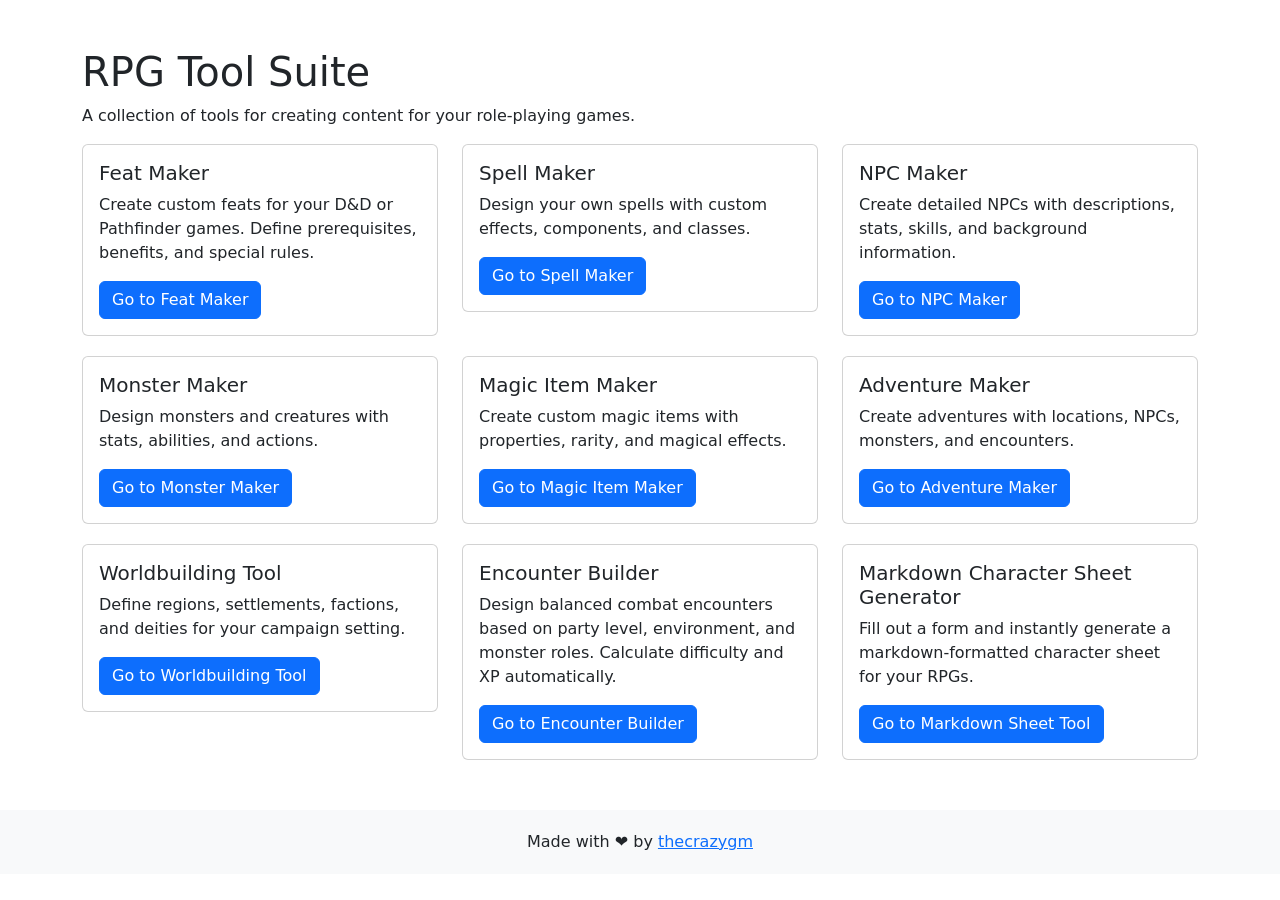
<file: index.html>
<!doctype html>
<html lang="en">
  <head>
    <meta charset="UTF-8" />
    <meta name="viewport" content="width=device-width, initial-scale=1.0" />
    <title>RPG Tool Suite</title>
    <link rel="icon" href="/favicon.svg" type="image/svg+xml" />
    <link
      href="https://cdn.jsdelivr.net/npm/bootstrap@5.3.3/dist/css/bootstrap.min.css"
      rel="stylesheet"
      integrity="sha384-QWTKZyjpPEjISv5WaRU9OFeRpok6YctnYmDr5pNlyT2bRjXh0JMhjY6hW+ALEwIH"
      crossorigin="anonymous"
    />
    <link href="css/styles.css" rel="stylesheet" />
  </head>

  <body>
    <div class="container mt-5">
      <h1>RPG Tool Suite</h1>
      <p>
        A collection of tools for creating content for your role-playing games.
      </p>

      <div class="row">
        <div class="col-md-4">
          <div class="card">
            <div class="card-body">
              <h5 class="card-title">Feat Maker</h5>
              <p class="card-text">
                Create custom feats for your D&D or Pathfinder games. Define
                prerequisites, benefits, and special rules.
              </p>
              <a href="feats.html" class="btn btn-primary">Go to Feat Maker</a>
            </div>
          </div>
        </div>

        <div class="col-md-4">
          <div class="card">
            <div class="card-body">
              <h5 class="card-title">Spell Maker</h5>
              <p class="card-text">
                Design your own spells with custom effects, components, and
                classes.
              </p>
              <a href="spells.html" class="btn btn-primary"
                >Go to Spell Maker</a
              >
            </div>
          </div>
        </div>

        <div class="col-md-4">
          <div class="card">
            <div class="card-body">
              <h5 class="card-title">NPC Maker</h5>
              <p class="card-text">
                Create detailed NPCs with descriptions, stats, skills, and
                background information.
              </p>
              <a href="npc.html" class="btn btn-primary">Go to NPC Maker</a>
            </div>
          </div>
        </div>

        <div class="col-md-4">
          <div class="card">
            <div class="card-body">
              <h5 class="card-title">Monster Maker</h5>
              <p class="card-text">
                Design monsters and creatures with stats, abilities, and
                actions.
              </p>
              <a href="monster.html" class="btn btn-primary"
                >Go to Monster Maker</a
              >
            </div>
          </div>
        </div>

        <div class="col-md-4">
          <div class="card">
            <div class="card-body">
              <h5 class="card-title">Magic Item Maker</h5>
              <p class="card-text">
                Create custom magic items with properties, rarity, and magical
                effects.
              </p>
              <a href="items.html" class="btn btn-primary"
                >Go to Magic Item Maker</a
              >
            </div>
          </div>
        </div>

        <div class="col-md-4">
          <div class="card">
            <div class="card-body">
              <h5 class="card-title">Adventure Maker</h5>
              <p class="card-text">
                Create adventures with locations, NPCs, monsters, and
                encounters.
              </p>
              <a href="adventure.html" class="btn btn-primary"
                >Go to Adventure Maker</a
              >
            </div>
          </div>
        </div>

        <div class="col-md-4">
          <div class="card">
            <div class="card-body">
              <h5 class="card-title">Worldbuilding Tool</h5>
              <p class="card-text">
                Define regions, settlements, factions, and deities for your
                campaign setting.
              </p>
              <a href="worldbuilding.html" class="btn btn-primary"
                >Go to Worldbuilding Tool</a
              >
            </div>
          </div>
        </div>

        <div class="col-md-4">
          <div class="card">
            <div class="card-body">
              <h5 class="card-title">Encounter Builder</h5>
              <p class="card-text">
                Design balanced combat encounters based on party level,
                environment, and monster roles. Calculate difficulty and XP
                automatically.
              </p>
              <a href="encounter.html" class="btn btn-primary"
                >Go to Encounter Builder</a
              >
            </div>
          </div>
        </div>

        <div class="col-md-4">
          <div class="card">
            <div class="card-body">
              <h5 class="card-title">Markdown Character Sheet Generator</h5>
              <p class="card-text">
                Fill out a form and instantly generate a markdown-formatted character sheet for your RPGs.
              </p>
              <a href="mdtemplate.html" class="btn btn-primary"
                >Go to Markdown Sheet Tool</a
              >
            </div>
          </div>
        </div>
      </div>
    </div>

    <footer>
      <div class="container">
        Made with ❤️ by
        <a href="https://peakd.com/@thecrazygm" target="_blank">thecrazygm</a>
      </div>
    </footer>

    <script
      src="https://cdn.jsdelivr.net/npm/bootstrap@5.3.3/dist/js/bootstrap.bundle.min.js"
      integrity="sha384-YvpcrYf0tY3lHB60NNkmXc5s9fDVZLESaAA55NDzOxhy9GkcIdslK1eN7N6jIeHz"
      crossorigin="anonymous"
    ></script>
  </body>
</html>
</file>
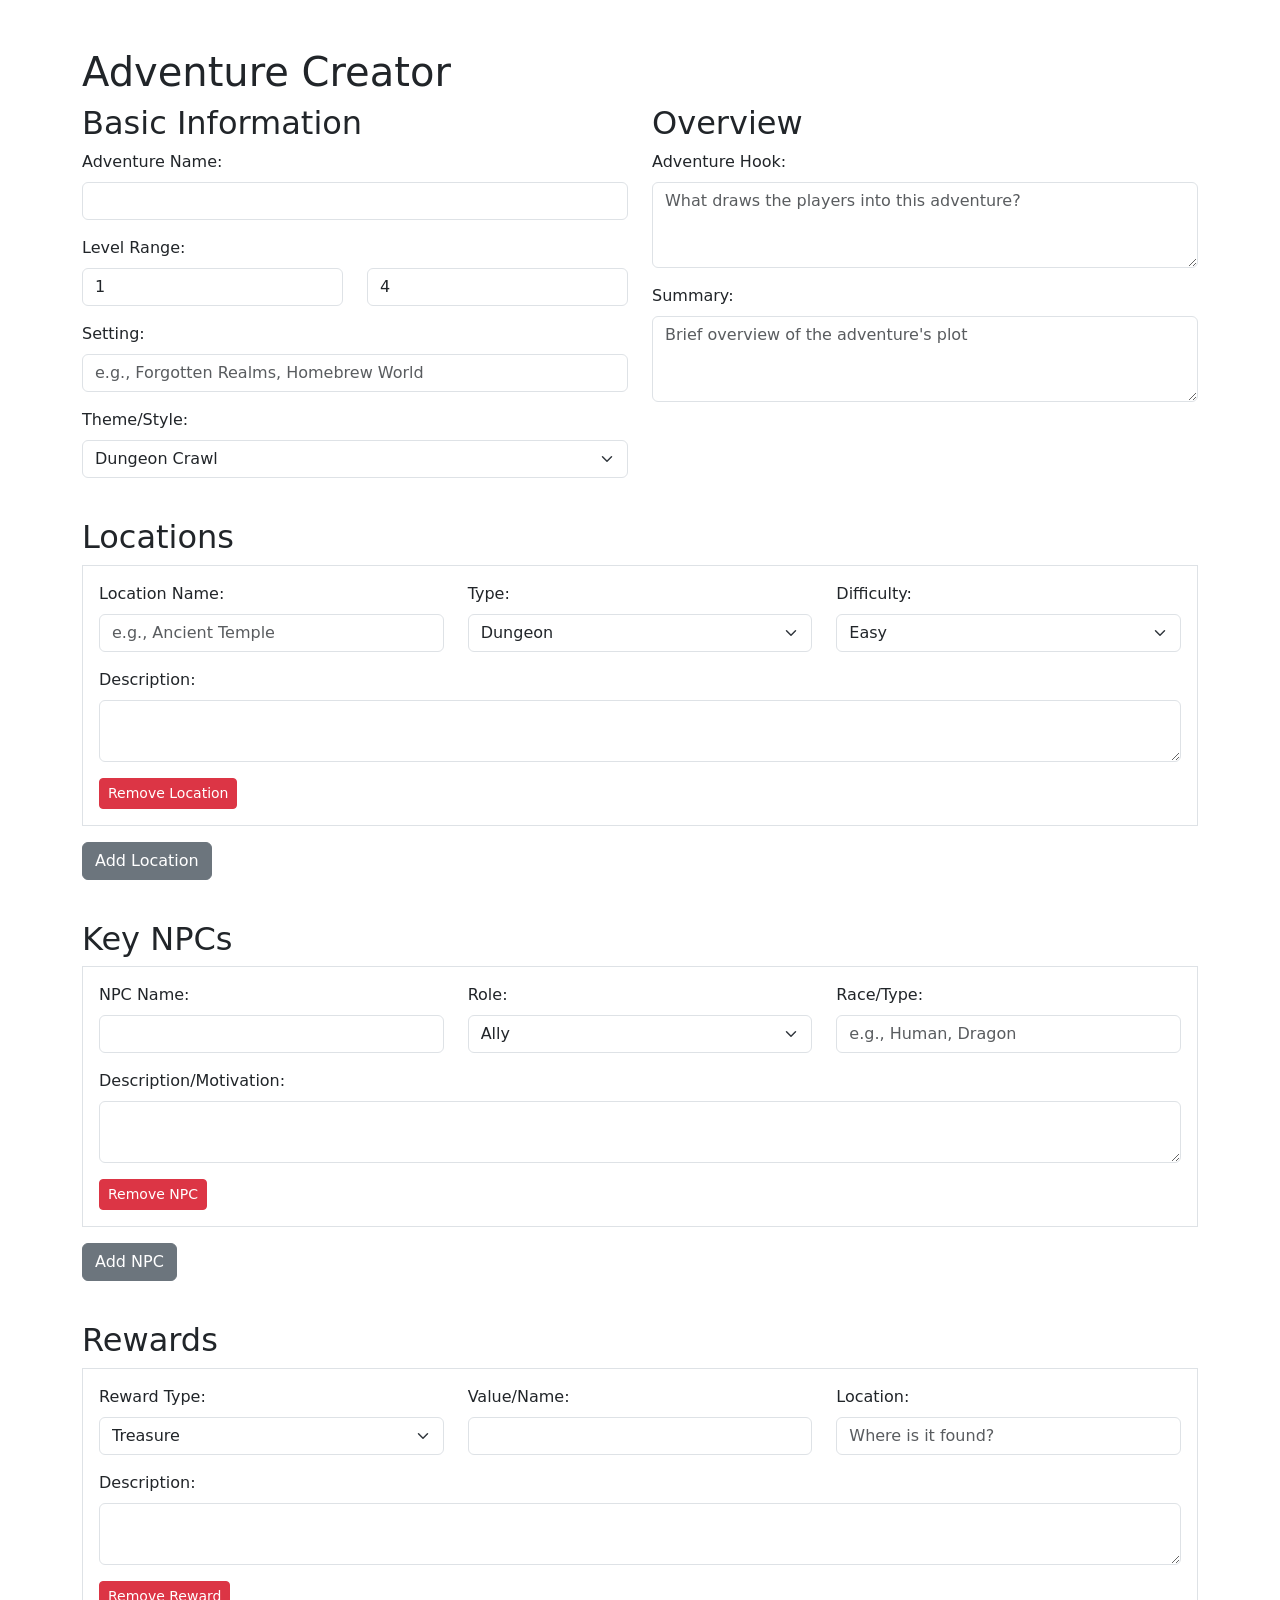
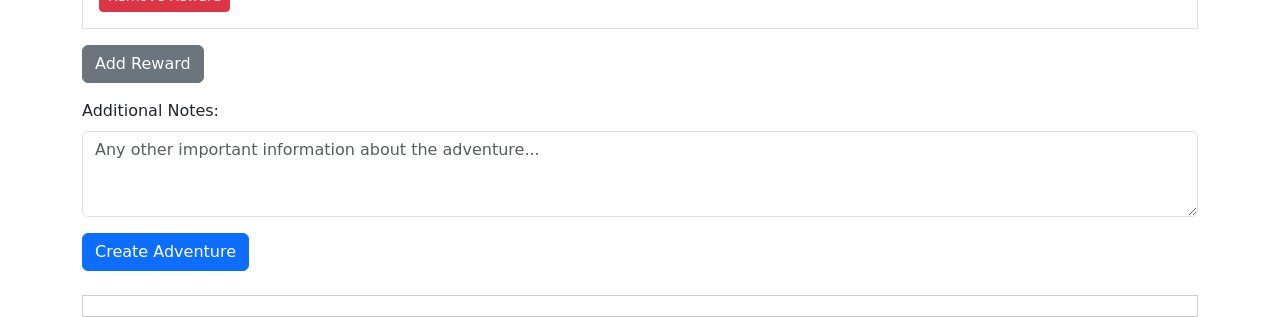
<file: adventure.html>
<!doctype html>
<html lang="en">
  <head>
    <meta charset="UTF-8" />
    <meta name="viewport" content="width=device-width, initial-scale=1.0" />
    <title>Adventure Creator</title>
    <link rel="icon" href="/favicon.svg" type="image/svg+xml" />
    <link
      href="https://cdn.jsdelivr.net/npm/bootstrap@5.3.3/dist/css/bootstrap.min.css"
      rel="stylesheet"
      integrity="sha384-QWTKZyjpPEjISv5WaRU9OFeRpok6YctnYmDr5pNlyT2bRjXh0JMhjY6hW+ALEwIH"
      crossorigin="anonymous"
    />
    <link href="css/styles.css" rel="stylesheet" />
  </head>

  <body>
    <div class="container mt-5">
      <h1>Adventure Creator</h1>

      <div class="row">
        <!-- Basic Information -->
        <div class="col-md-6">
          <h2>Basic Information</h2>
          <div class="mb-3">
            <label for="adventureName" class="form-label"
              >Adventure Name:</label
            >
            <input type="text" class="form-control" id="adventureName" />
          </div>

          <div class="mb-3">
            <label for="levelRange" class="form-label">Level Range:</label>
            <div class="row">
              <div class="col">
                <input
                  type="number"
                  class="form-control"
                  id="minLevel"
                  placeholder="Min"
                  min="1"
                  max="20"
                  value="1"
                />
              </div>
              <div class="col">
                <input
                  type="number"
                  class="form-control"
                  id="maxLevel"
                  placeholder="Max"
                  min="1"
                  max="20"
                  value="4"
                />
              </div>
            </div>
          </div>

          <div class="mb-3">
            <label for="setting" class="form-label">Setting:</label>
            <input
              type="text"
              class="form-control"
              id="setting"
              placeholder="e.g., Forgotten Realms, Homebrew World"
            />
          </div>

          <div class="mb-3">
            <label for="theme" class="form-label">Theme/Style:</label>
            <select class="form-select" id="theme">
              <option value="dungeon_crawl">Dungeon Crawl</option>
              <option value="mystery">Mystery/Investigation</option>
              <option value="political">Political Intrigue</option>
              <option value="exploration">Exploration/Wilderness</option>
              <option value="horror">Horror</option>
              <option value="heist">Heist</option>
              <option value="war">Military/War</option>
            </select>
          </div>
        </div>

        <!-- Overview -->
        <div class="col-md-6">
          <h2>Overview</h2>
          <div class="mb-3">
            <label for="hook" class="form-label">Adventure Hook:</label>
            <textarea
              class="form-control"
              id="hook"
              rows="3"
              placeholder="What draws the players into this adventure?"
            ></textarea>
          </div>

          <div class="mb-3">
            <label for="summary" class="form-label">Summary:</label>
            <textarea
              class="form-control"
              id="summary"
              rows="3"
              placeholder="Brief overview of the adventure's plot"
            ></textarea>
          </div>
        </div>
      </div>

      <!-- Locations -->
      <h2 class="mt-4">Locations</h2>
      <div id="locationsContainer">
        <div class="location-entry mb-3 border p-3">
          <div class="row">
            <div class="col-md-4">
              <label class="form-label">Location Name:</label>
              <input
                type="text"
                class="form-control location-name"
                placeholder="e.g., Ancient Temple"
              />
            </div>
            <div class="col-md-4">
              <label class="form-label">Type:</label>
              <select class="form-select location-type">
                <option value="dungeon">Dungeon</option>
                <option value="wilderness">Wilderness</option>
                <option value="urban">Urban</option>
                <option value="underground">Underground</option>
                <option value="planar">Planar</option>
              </select>
            </div>
            <div class="col-md-4">
              <label class="form-label">Difficulty:</label>
              <select class="form-select location-difficulty">
                <option value="easy">Easy</option>
                <option value="medium">Medium</option>
                <option value="hard">Hard</option>
                <option value="deadly">Deadly</option>
              </select>
            </div>
          </div>
          <div class="mb-3 mt-3">
            <label class="form-label">Description:</label>
            <textarea
              class="form-control location-description"
              rows="2"
            ></textarea>
          </div>
          <button
            class="btn btn-danger btn-sm"
            onclick="this.parentElement.remove()"
          >
            Remove Location
          </button>
        </div>
      </div>
      <button class="btn btn-secondary mb-3" onclick="addLocation()">
        Add Location
      </button>

      <!-- NPCs -->
      <h2 class="mt-4">Key NPCs</h2>
      <div id="npcsContainer">
        <div class="npc-entry mb-3 border p-3">
          <div class="row">
            <div class="col-md-4">
              <label class="form-label">NPC Name:</label>
              <input type="text" class="form-control npc-name" />
            </div>
            <div class="col-md-4">
              <label class="form-label">Role:</label>
              <select class="form-select npc-role">
                <option value="ally">Ally</option>
                <option value="villain">Villain</option>
                <option value="neutral">Neutral</option>
                <option value="quest_giver">Quest Giver</option>
                <option value="merchant">Merchant</option>
              </select>
            </div>
            <div class="col-md-4">
              <label class="form-label">Race/Type:</label>
              <input
                type="text"
                class="form-control npc-race"
                placeholder="e.g., Human, Dragon"
              />
            </div>
          </div>
          <div class="mb-3 mt-3">
            <label class="form-label">Description/Motivation:</label>
            <textarea class="form-control npc-description" rows="2"></textarea>
          </div>
          <button
            class="btn btn-danger btn-sm"
            onclick="this.parentElement.remove()"
          >
            Remove NPC
          </button>
        </div>
      </div>
      <button class="btn btn-secondary mb-3" onclick="addNPC()">Add NPC</button>

      <!-- Rewards -->
      <h2 class="mt-4">Rewards</h2>
      <div id="rewardsContainer">
        <div class="reward-entry mb-3 border p-3">
          <div class="row">
            <div class="col-md-4">
              <label class="form-label">Reward Type:</label>
              <select class="form-select reward-type">
                <option value="treasure">Treasure</option>
                <option value="magic_item">Magic Item</option>
                <option value="information">Information</option>
                <option value="favor">Favor/Alliance</option>
                <option value="property">Property/Land</option>
              </select>
            </div>
            <div class="col-md-4">
              <label class="form-label">Value/Name:</label>
              <input type="text" class="form-control reward-value" />
            </div>
            <div class="col-md-4">
              <label class="form-label">Location:</label>
              <input
                type="text"
                class="form-control reward-location"
                placeholder="Where is it found?"
              />
            </div>
          </div>
          <div class="mb-3 mt-3">
            <label class="form-label">Description:</label>
            <textarea
              class="form-control reward-description"
              rows="2"
            ></textarea>
          </div>
          <button
            class="btn btn-danger btn-sm"
            onclick="this.parentElement.remove()"
          >
            Remove Reward
          </button>
        </div>
      </div>
      <button class="btn btn-secondary mb-3" onclick="addReward()">
        Add Reward
      </button>

      <!-- Notes -->
      <div class="mb-3">
        <label for="notes" class="form-label">Additional Notes:</label>
        <textarea
          class="form-control"
          id="notes"
          rows="3"
          placeholder="Any other important information about the adventure..."
        ></textarea>
      </div>

      <button class="btn btn-primary" onclick="generateAdventure()">
        Create Adventure
      </button>

      <div id="output" class="mt-4"></div>
    </div>

    <script
      src="https://cdn.jsdelivr.net/npm/bootstrap@5.3.3/dist/js/bootstrap.bundle.min.js"
      integrity="sha384-YvpcrYf0tY3lHB60NNkmXc5s9fDVZLESaAA55NDzOxhy9GkcIdslK1eN7N6jIeHz"
      crossorigin="anonymous"
    ></script>
    <script src="js/adventure.js"></script>
  </body>
</html>
</file>
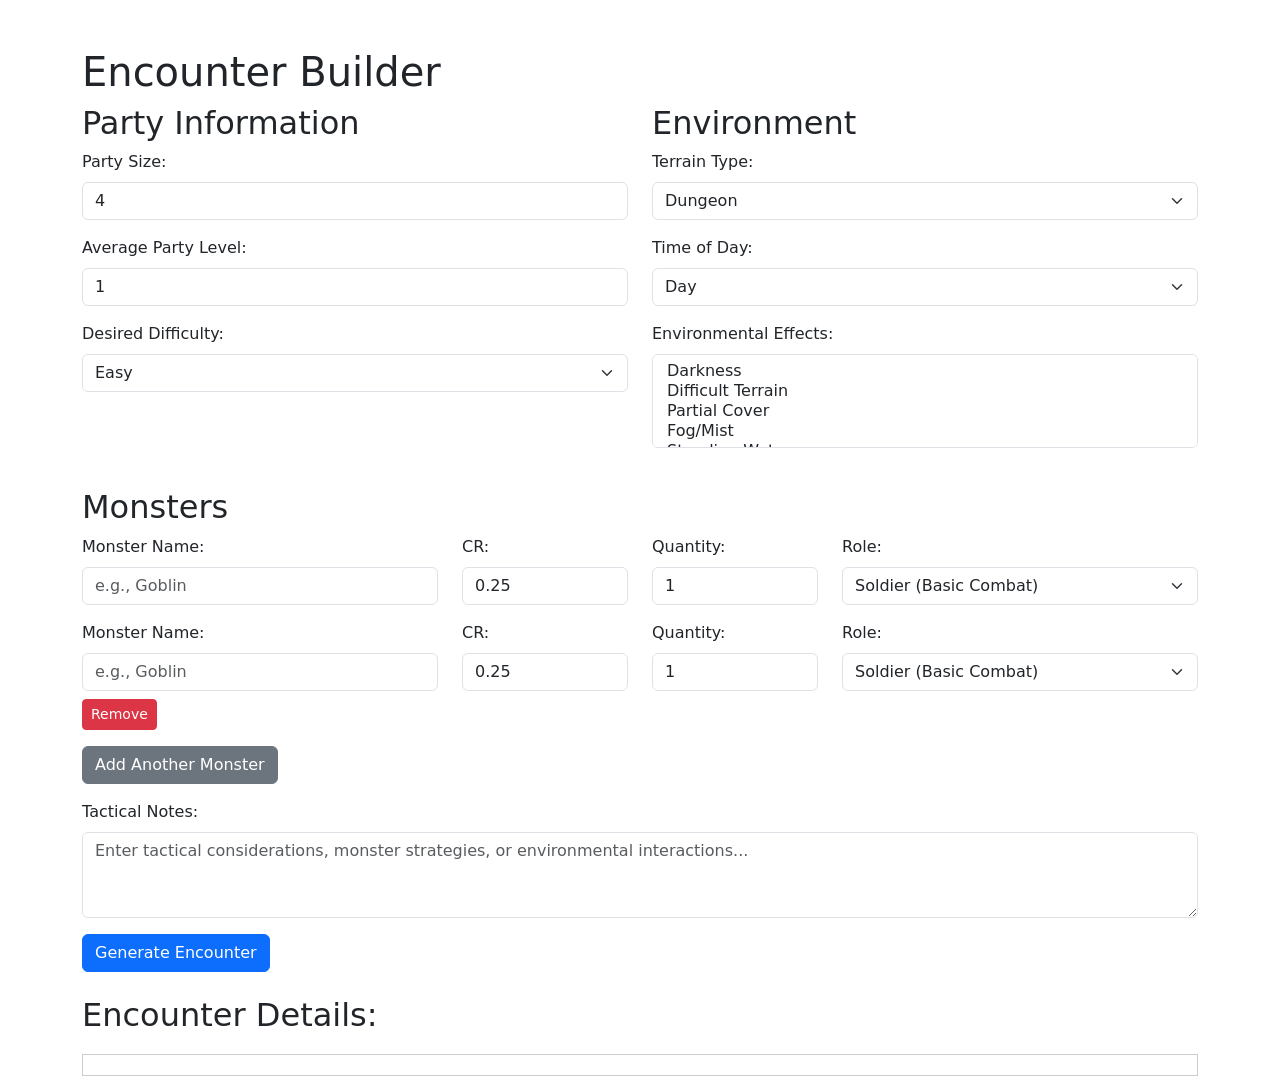
<file: encounter.html>
<!doctype html>
<html lang="en">
  <head>
    <meta charset="UTF-8" />
    <meta name="viewport" content="width=device-width, initial-scale=1.0" />
    <title>Encounter Builder</title>
    <link rel="icon" href="/favicon.svg" type="image/svg+xml" />
    <link
      href="https://cdn.jsdelivr.net/npm/bootstrap@5.3.3/dist/css/bootstrap.min.css"
      rel="stylesheet"
      integrity="sha384-QWTKZyjpPEjISv5WaRU9OFeRpok6YctnYmDr5pNlyT2bRjXh0JMhjY6hW+ALEwIH"
      crossorigin="anonymous"
    />
    <link href="css/styles.css" rel="stylesheet" />
  </head>

  <body>
    <div class="container mt-5">
      <h1>Encounter Builder</h1>

      <div class="row">
        <!-- Party Information -->
        <div class="col-md-6">
          <h2>Party Information</h2>
          <div class="mb-3">
            <label for="partySize" class="form-label">Party Size:</label>
            <input
              type="number"
              class="form-control"
              id="partySize"
              min="1"
              value="4"
            />
          </div>

          <div class="mb-3">
            <label for="partyLevel" class="form-label"
              >Average Party Level:</label
            >
            <input
              type="number"
              class="form-control"
              id="partyLevel"
              min="1"
              max="20"
              value="1"
            />
          </div>

          <div class="mb-3">
            <label for="encounterDifficulty" class="form-label"
              >Desired Difficulty:</label
            >
            <select class="form-select" id="encounterDifficulty">
              <option value="easy">Easy</option>
              <option value="medium">Medium</option>
              <option value="hard">Hard</option>
              <option value="deadly">Deadly</option>
            </select>
          </div>
        </div>

        <!-- Environment Settings -->
        <div class="col-md-6">
          <h2>Environment</h2>
          <div class="mb-3">
            <label for="terrain" class="form-label">Terrain Type:</label>
            <select class="form-select" id="terrain">
              <option value="dungeon">Dungeon</option>
              <option value="forest">Forest</option>
              <option value="mountain">Mountain</option>
              <option value="urban">Urban</option>
              <option value="coastal">Coastal</option>
              <option value="desert">Desert</option>
              <option value="arctic">Arctic</option>
              <option value="swamp">Swamp</option>
              <option value="underdark">Underdark</option>
            </select>
          </div>

          <div class="mb-3">
            <label for="timeOfDay" class="form-label">Time of Day:</label>
            <select class="form-select" id="timeOfDay">
              <option value="day">Day</option>
              <option value="night">Night</option>
              <option value="dawn">Dawn/Dusk</option>
            </select>
          </div>

          <div class="mb-3">
            <label for="environmentalEffects" class="form-label"
              >Environmental Effects:</label
            >
            <select class="form-select" id="environmentalEffects" multiple>
              <option value="darkness">Darkness</option>
              <option value="difficult_terrain">Difficult Terrain</option>
              <option value="cover">Partial Cover</option>
              <option value="fog">Fog/Mist</option>
              <option value="water">Standing Water</option>
              <option value="hazards">Natural Hazards</option>
            </select>
          </div>
        </div>
      </div>

      <!-- Monsters Section -->
      <h2 class="mt-4">Monsters</h2>
      <div id="monstersContainer">
        <div class="monster-entry mb-3">
          <div class="row">
            <div class="col-md-4">
              <label class="form-label">Monster Name:</label>
              <input
                type="text"
                class="form-control monster-name"
                placeholder="e.g., Goblin"
              />
            </div>
            <div class="col-md-2">
              <label class="form-label">CR:</label>
              <input
                type="number"
                class="form-control monster-cr"
                step="0.125"
                min="0"
                value="0.25"
              />
            </div>
            <div class="col-md-2">
              <label class="form-label">Quantity:</label>
              <input
                type="number"
                class="form-control monster-quantity"
                min="1"
                value="1"
              />
            </div>
            <div class="col-md-4">
              <label class="form-label">Role:</label>
              <select class="form-select monster-role">
                <option value="soldier">Soldier (Basic Combat)</option>
                <option value="brute">Brute (High HP/Damage)</option>
                <option value="controller">Controller (Crowd Control)</option>
                <option value="leader">Leader (Buffs/Commands)</option>
                <option value="artillery">Artillery (Ranged)</option>
                <option value="lurker">Lurker (Stealth/Ambush)</option>
              </select>
            </div>
          </div>
        </div>
      </div>

      <button class="btn btn-secondary mb-3" onclick="addMonsterEntry()">
        Add Another Monster
      </button>

      <!-- Tactical Considerations -->
      <div class="mb-3">
        <label for="tacticalNotes" class="form-label">Tactical Notes:</label>
        <textarea
          class="form-control"
          id="tacticalNotes"
          rows="3"
          placeholder="Enter tactical considerations, monster strategies, or environmental interactions..."
        ></textarea>
      </div>

      <button class="btn btn-primary" onclick="generateJSON()">
        Generate Encounter
      </button>

      <h2 class="mt-4">Encounter Details:</h2>
      <div id="output"></div>
    </div>

    <script
      src="https://cdn.jsdelivr.net/npm/bootstrap@5.3.3/dist/js/bootstrap.bundle.min.js"
      integrity="sha384-YvpcrYf0tY3lHB60NNkmXc5s9fDVZLESaAA55NDzOxhy9GkcIdslK1eN7N6jIeHz"
      crossorigin="anonymous"
    ></script>
    <script src="js/encounter.js"></script>
  </body>
</html>
</file>
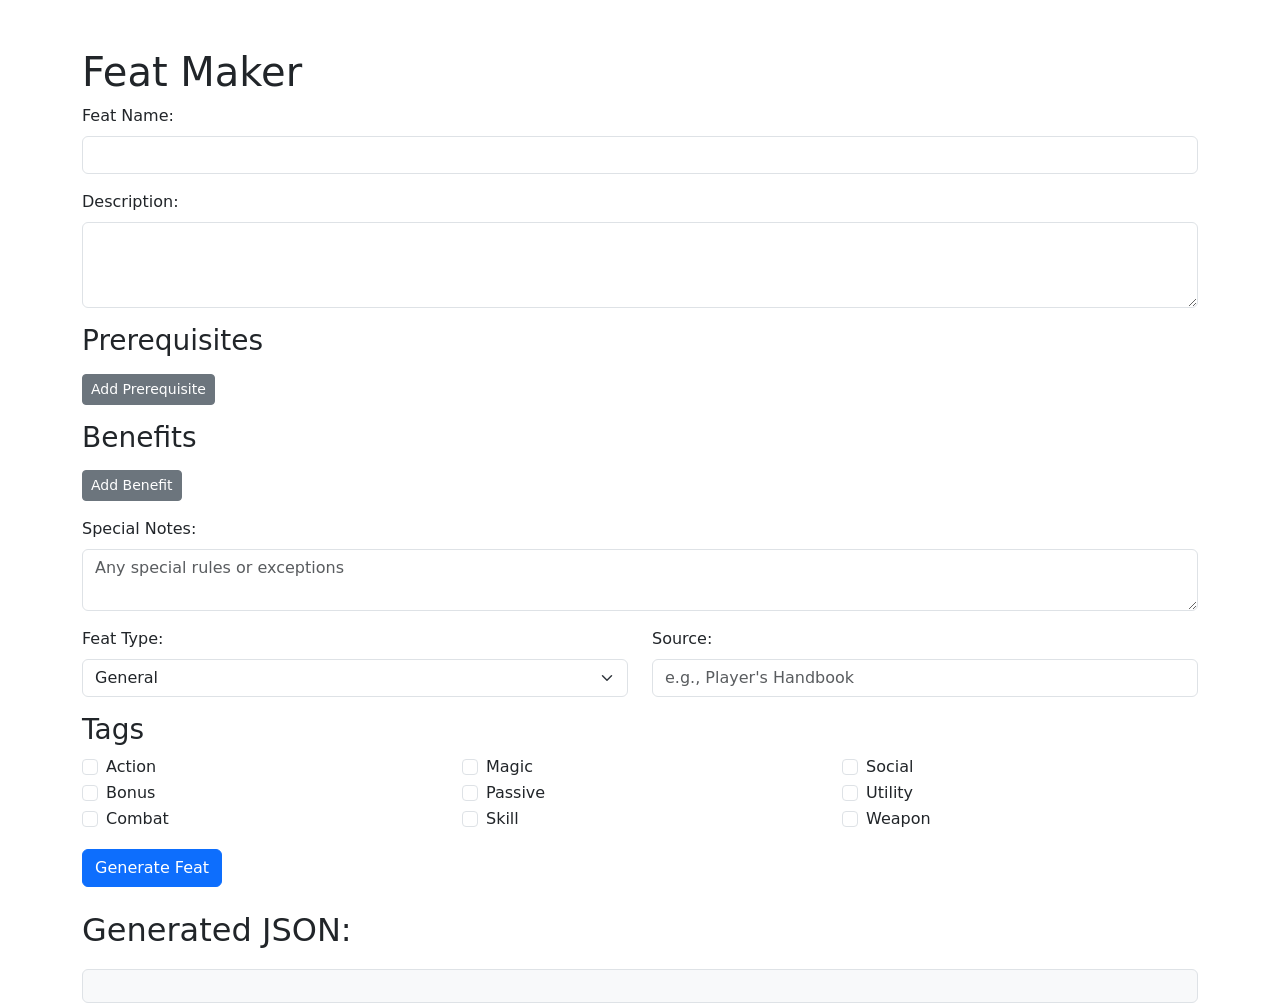
<file: feats.html>
<!doctype html>
<html lang="en">
  <head>
    <meta charset="UTF-8" />
    <meta name="viewport" content="width=device-width, initial-scale=1.0" />
    <title>Feat Maker</title>
    <link rel="icon" href="/favicon.svg" type="image/svg+xml" />
    <link
      href="https://cdn.jsdelivr.net/npm/bootstrap@5.3.3/dist/css/bootstrap.min.css"
      rel="stylesheet"
      integrity="sha384-QWTKZyjpPEjISv5WaRU9OFeRpok6YctnYmDr5pNlyT2bRjXh0JMhjY6hW+ALEwIH"
      crossorigin="anonymous"
    />
    <link href="css/styles.css" rel="stylesheet" />
  </head>

  <body>
    <div class="container mt-5">
      <h1>Feat Maker</h1>

      <div class="mb-3">
        <label for="featName" class="form-label">Feat Name:</label>
        <input type="text" class="form-control" id="featName" />
      </div>

      <div class="mb-3">
        <label for="featDescription" class="form-label">Description:</label>
        <textarea class="form-control" id="featDescription" rows="3"></textarea>
      </div>

      <!-- Prerequisites -->
      <div class="mb-3">
        <h3>Prerequisites</h3>
        <div id="prerequisitesContainer">
          <!-- Dynamic prerequisite entries will be added here -->
        </div>
        <button
          type="button"
          class="btn btn-secondary btn-sm mt-2"
          onclick="addPrerequisite()"
        >
          Add Prerequisite
        </button>
      </div>

      <!-- Benefits -->
      <div class="mb-3">
        <h3>Benefits</h3>
        <div id="benefitsContainer">
          <!-- Dynamic benefit entries will be added here -->
        </div>
        <button
          type="button"
          class="btn btn-secondary btn-sm mt-2"
          onclick="addBenefit()"
        >
          Add Benefit
        </button>
      </div>

      <div class="mb-3">
        <label for="featSpecial" class="form-label">Special Notes:</label>
        <textarea
          class="form-control"
          id="featSpecial"
          rows="2"
          placeholder="Any special rules or exceptions"
        ></textarea>
      </div>

      <div class="row">
        <div class="col-md-6">
          <div class="mb-3">
            <label for="featType" class="form-label">Feat Type:</label>
            <select class="form-select" id="featType">
              <option value="General">General</option>
              <option value="Combat">Combat</option>
              <option value="Skill">Skill</option>
              <option value="Metamagic">Metamagic</option>
              <option value="Item Creation">Item Creation</option>
              <option value="Teamwork">Teamwork</option>
              <option value="Racial">Racial</option>
              <option value="Style">Style</option>
              <option value="Story">Story</option>
              <option value="Other">Other</option>
            </select>
          </div>
        </div>
        <div class="col-md-6">
          <div class="mb-3">
            <label for="featSource" class="form-label">Source:</label>
            <input
              type="text"
              class="form-control"
              id="featSource"
              placeholder="e.g., Player's Handbook"
            />
          </div>
        </div>
      </div>

      <!-- Optional Tags -->
      <div class="mb-3">
        <h3>Tags</h3>
        <div class="row">
          <div class="col-md-4">
            <div class="form-check">
              <input class="form-check-input" type="checkbox" id="tagAction" />
              <label class="form-check-label" for="tagAction">Action</label>
            </div>
            <div class="form-check">
              <input class="form-check-input" type="checkbox" id="tagBonus" />
              <label class="form-check-label" for="tagBonus">Bonus</label>
            </div>
            <div class="form-check">
              <input class="form-check-input" type="checkbox" id="tagCombat" />
              <label class="form-check-label" for="tagCombat">Combat</label>
            </div>
          </div>
          <div class="col-md-4">
            <div class="form-check">
              <input class="form-check-input" type="checkbox" id="tagMagic" />
              <label class="form-check-label" for="tagMagic">Magic</label>
            </div>
            <div class="form-check">
              <input class="form-check-input" type="checkbox" id="tagPassive" />
              <label class="form-check-label" for="tagPassive">Passive</label>
            </div>
            <div class="form-check">
              <input class="form-check-input" type="checkbox" id="tagSkill" />
              <label class="form-check-label" for="tagSkill">Skill</label>
            </div>
          </div>
          <div class="col-md-4">
            <div class="form-check">
              <input class="form-check-input" type="checkbox" id="tagSocial" />
              <label class="form-check-label" for="tagSocial">Social</label>
            </div>
            <div class="form-check">
              <input class="form-check-input" type="checkbox" id="tagUtility" />
              <label class="form-check-label" for="tagUtility">Utility</label>
            </div>
            <div class="form-check">
              <input class="form-check-input" type="checkbox" id="tagWeapon" />
              <label class="form-check-label" for="tagWeapon">Weapon</label>
            </div>
          </div>
        </div>
      </div>

      <button class="btn btn-primary" onclick="generateFeat()">
        Generate Feat
      </button>

      <div class="mt-4">
        <h2>Generated JSON:</h2>
        <div
          id="output"
          class="border rounded p-3 bg-light font-monospace"
        ></div>
      </div>
    </div>

    <script
      src="https://cdn.jsdelivr.net/npm/bootstrap@5.3.3/dist/js/bootstrap.bundle.min.js"
      integrity="sha384-YvpcrYf0tY3lHB60NNkmXc5s9fDVZLESaAA55NDzOxhy9GkcIdslK1eN7N6jIeHz"
      crossorigin="anonymous"
    ></script>
    <script src="js/feats.js"></script>
  </body>
</html>
</file>
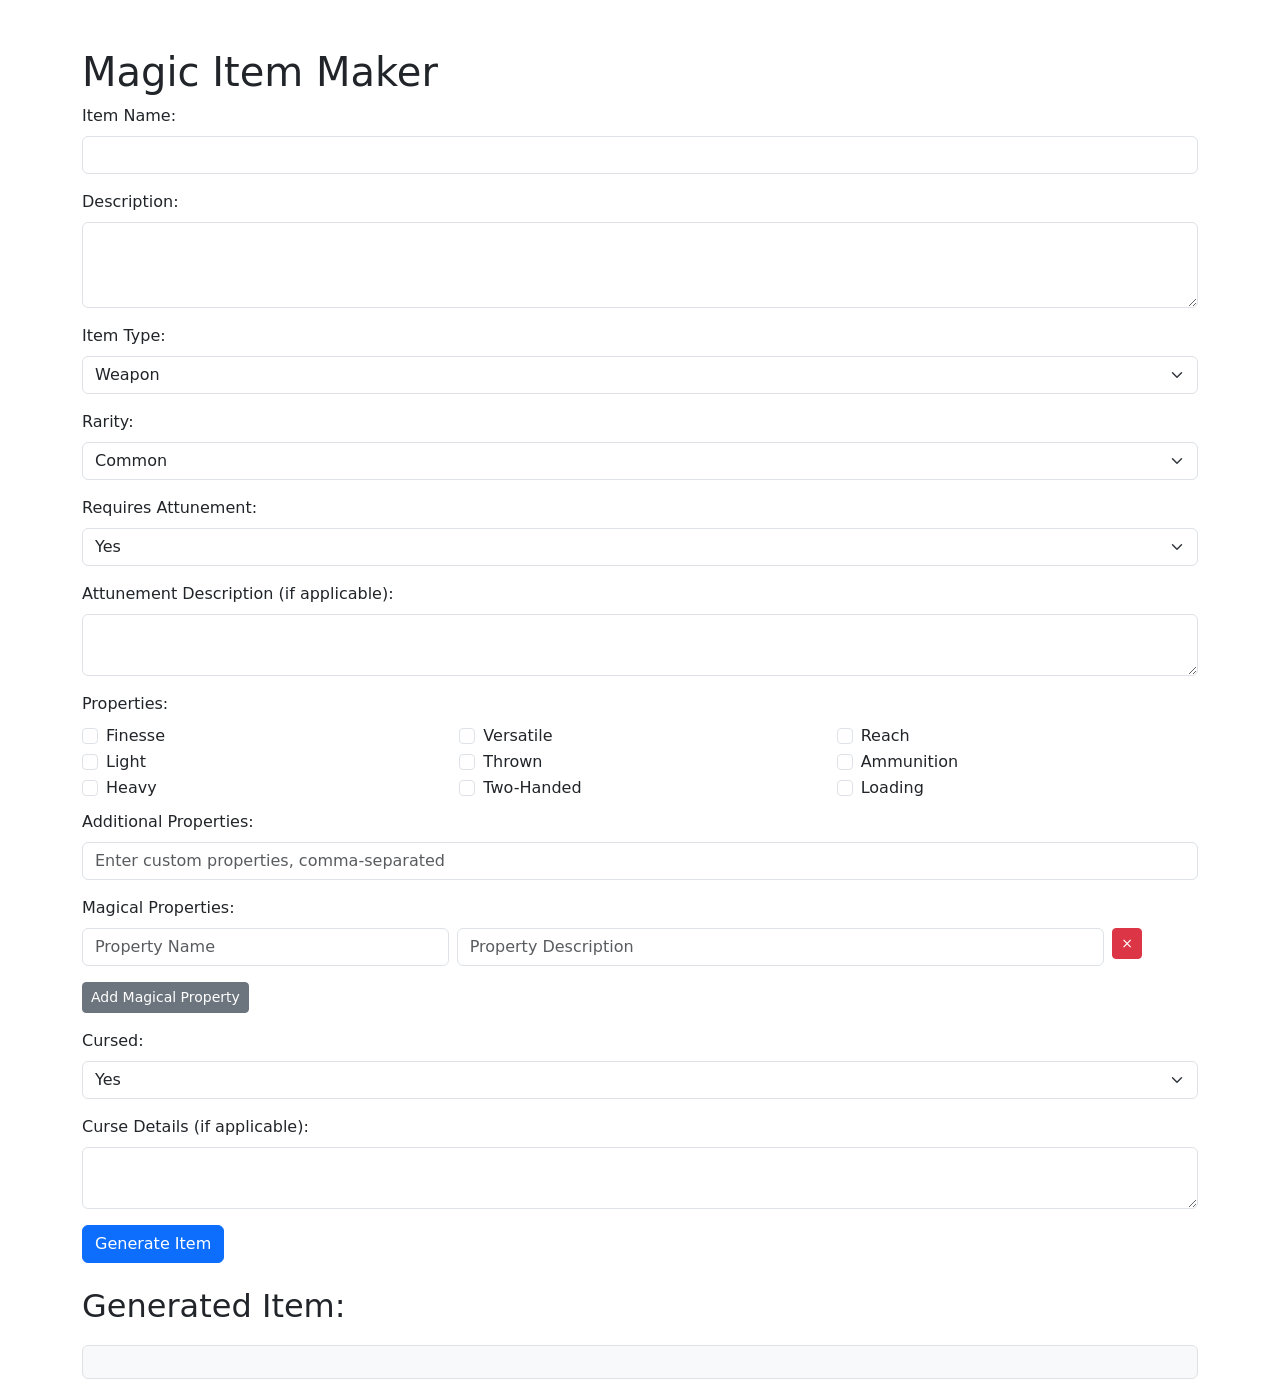
<file: items.html>
<!doctype html>
<html lang="en">
  <head>
    <meta charset="UTF-8" />
    <meta name="viewport" content="width=device-width, initial-scale=1.0" />
    <title>Magic Item Maker</title>
    <link rel="icon" href="/favicon.svg" type="image/svg+xml" />
    <link
      href="https://cdn.jsdelivr.net/npm/bootstrap@5.3.3/dist/css/bootstrap.min.css"
      rel="stylesheet"
      integrity="sha384-QWTKZyjpPEjISv5WaRU9OFeRpok6YctnYmDr5pNlyT2bRjXh0JMhjY6hW+ALEwIH"
      crossorigin="anonymous"
    />
    <link href="css/styles.css" rel="stylesheet" />
  </head>

  <body>
    <div class="container mt-5">
      <h1>Magic Item Maker</h1>

      <div class="mb-3">
        <label for="itemName" class="form-label">Item Name:</label>
        <input type="text" class="form-control" id="itemName" />
      </div>

      <div class="mb-3">
        <label for="itemDescription" class="form-label">Description:</label>
        <textarea class="form-control" id="itemDescription" rows="3"></textarea>
      </div>

      <div class="mb-3">
        <label for="itemType" class="form-label">Item Type:</label>
        <select class="form-select" id="itemType">
          <option value="Weapon">Weapon</option>
          <option value="Armor">Armor</option>
          <option value="Potion">Potion</option>
          <option value="Ring">Ring</option>
          <option value="Rod">Rod</option>
          <option value="Staff">Staff</option>
          <option value="Wand">Wand</option>
          <option value="Scroll">Scroll</option>
          <option value="Wondrous Item">Wondrous Item</option>
          <option value="Other">Other</option>
        </select>
      </div>

      <div class="mb-3">
        <label for="itemRarity" class="form-label">Rarity:</label>
        <select class="form-select" id="itemRarity">
          <option value="Common">Common</option>
          <option value="Uncommon">Uncommon</option>
          <option value="Rare">Rare</option>
          <option value="Very Rare">Very Rare</option>
          <option value="Legendary">Legendary</option>
          <option value="Artifact">Artifact</option>
        </select>
      </div>

      <div class="mb-3">
        <label for="itemAttunement" class="form-label"
          >Requires Attunement:</label
        >
        <select class="form-select" id="itemAttunement">
          <option value="true">Yes</option>
          <option value="false">No</option>
        </select>
      </div>

      <div class="mb-3">
        <label for="itemAttunementDescription" class="form-label"
          >Attunement Description (if applicable):</label
        >
        <textarea
          class="form-control"
          id="itemAttunementDescription"
          rows="2"
        ></textarea>
      </div>

      <div class="mb-3">
        <label for="itemProperties" class="form-label">Properties:</label>
        <div class="row g-3">
          <div class="col-md-4">
            <div class="form-check">
              <input
                class="form-check-input"
                type="checkbox"
                value="Finesse"
                id="propertyFinesse"
              />
              <label class="form-check-label" for="propertyFinesse"
                >Finesse</label
              >
            </div>
            <div class="form-check">
              <input
                class="form-check-input"
                type="checkbox"
                value="Light"
                id="propertyLight"
              />
              <label class="form-check-label" for="propertyLight">Light</label>
            </div>
            <div class="form-check">
              <input
                class="form-check-input"
                type="checkbox"
                value="Heavy"
                id="propertyHeavy"
              />
              <label class="form-check-label" for="propertyHeavy">Heavy</label>
            </div>
          </div>
          <div class="col-md-4">
            <div class="form-check">
              <input
                class="form-check-input"
                type="checkbox"
                value="Versatile"
                id="propertyVersatile"
              />
              <label class="form-check-label" for="propertyVersatile"
                >Versatile</label
              >
            </div>
            <div class="form-check">
              <input
                class="form-check-input"
                type="checkbox"
                value="Thrown"
                id="propertyThrown"
              />
              <label class="form-check-label" for="propertyThrown"
                >Thrown</label
              >
            </div>
            <div class="form-check">
              <input
                class="form-check-input"
                type="checkbox"
                value="Two-Handed"
                id="propertyTwoHanded"
              />
              <label class="form-check-label" for="propertyTwoHanded"
                >Two-Handed</label
              >
            </div>
          </div>
          <div class="col-md-4">
            <div class="form-check">
              <input
                class="form-check-input"
                type="checkbox"
                value="Reach"
                id="propertyReach"
              />
              <label class="form-check-label" for="propertyReach">Reach</label>
            </div>
            <div class="form-check">
              <input
                class="form-check-input"
                type="checkbox"
                value="Ammunition"
                id="propertyAmmunition"
              />
              <label class="form-check-label" for="propertyAmmunition"
                >Ammunition</label
              >
            </div>
            <div class="form-check">
              <input
                class="form-check-input"
                type="checkbox"
                value="Loading"
                id="propertyLoading"
              />
              <label class="form-check-label" for="propertyLoading"
                >Loading</label
              >
            </div>
          </div>
        </div>
        <div class="mt-2">
          <label for="customProperties" class="form-label"
            >Additional Properties:</label
          >
          <input
            type="text"
            class="form-control"
            id="customProperties"
            placeholder="Enter custom properties, comma-separated"
          />
        </div>
      </div>

      <div class="mb-3">
        <label class="form-label">Magical Properties:</label>
        <div id="magicalPropertiesContainer">
          <div class="magical-property mb-2">
            <div class="row g-2">
              <div class="col-md-4">
                <input
                  type="text"
                  class="form-control property-name"
                  placeholder="Property Name"
                />
              </div>
              <div class="col-md-7">
                <input
                  type="text"
                  class="form-control property-description"
                  placeholder="Property Description"
                />
              </div>
              <div class="col-md-1">
                <button
                  type="button"
                  class="btn btn-danger btn-sm remove-property"
                  onclick="removeProperty(this)"
                >
                  ×
                </button>
              </div>
            </div>
          </div>
        </div>
        <button
          type="button"
          class="btn btn-secondary btn-sm mt-2"
          onclick="addMagicalProperty()"
        >
          Add Magical Property
        </button>
      </div>

      <div class="mb-3">
        <label for="itemCursed" class="form-label">Cursed:</label>
        <select class="form-select" id="itemCursed">
          <option value="true">Yes</option>
          <option value="false">No</option>
        </select>
      </div>

      <div class="mb-3">
        <label for="itemCurseDetails" class="form-label"
          >Curse Details (if applicable):</label
        >
        <textarea
          class="form-control"
          id="itemCurseDetails"
          rows="2"
        ></textarea>
      </div>

      <button class="btn btn-primary" onclick="generateItem()">
        Generate Item
      </button>

      <div class="mt-4">
        <h2>Generated Item:</h2>
        <div id="output" class="border rounded p-3 bg-light"></div>
      </div>
    </div>

    <script
      src="https://cdn.jsdelivr.net/npm/bootstrap@5.3.3/dist/js/bootstrap.bundle.min.js"
      integrity="sha384-YvpcrYf0tY3lHB60NNkmXc5s9fDVZLESaAA55NDzOxhy9GkcIdslK1eN7N6jIeHz"
      crossorigin="anonymous"
    ></script>
    <script src="js/items.js"></script>
  </body>
</html>
</file>
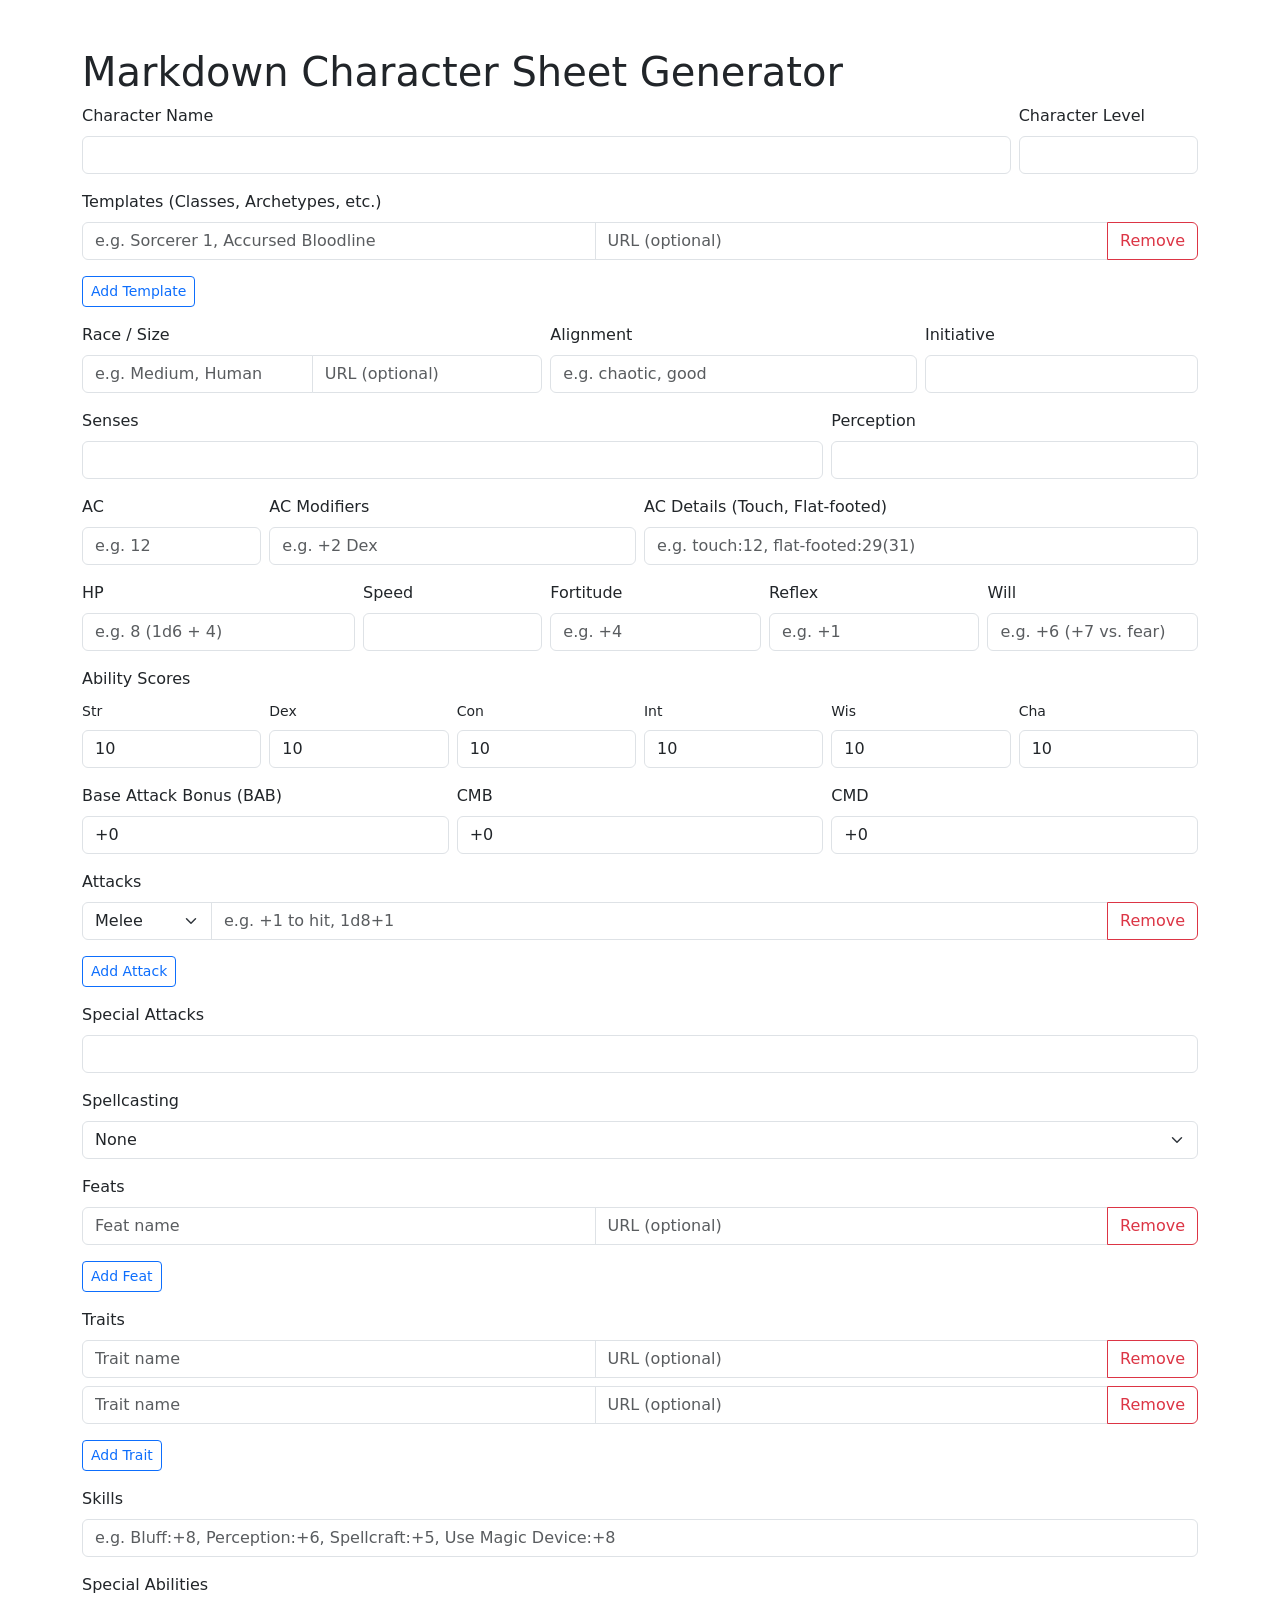
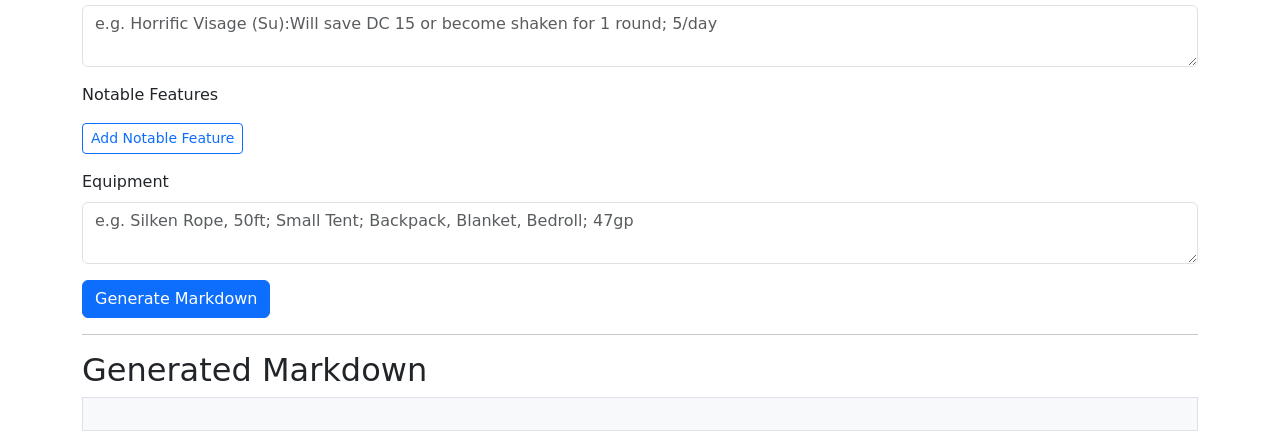
<file: mdtemplate.html>
<!doctype html>
<html lang="en">

<head>
  <meta charset="UTF-8" />
  <meta name="viewport" content="width=device-width, initial-scale=1.0" />
  <title>Markdown Character Sheet Generator</title>
  <link href="https://cdn.jsdelivr.net/npm/bootstrap@5.3.3/dist/css/bootstrap.min.css" rel="stylesheet"
    crossorigin="anonymous" />
  <link href="css/styles.css" rel="stylesheet" />
</head>

<body>
  <div class="container mt-5">
    <h1>Markdown Character Sheet Generator</h1>
    <form id="characterForm">
      <!-- Identity -->
      <div class="mb-3 row g-2">
        <div class="col-12 col-md">
          <label for="characterName" class="form-label">Character Name</label>
          <input type="text" class="form-control" id="characterName" required />
        </div>
        <div class="col-12 col-md-2">
          <label for="level" class="form-label">Character Level</label>
          <input type="text" class="form-control" id="level" />
        </div>
      </div>
      <div class="mb-3">
        <label class="form-label">Templates (Classes, Archetypes, etc.)</label>
        <div id="templatesList"></div>
        <button type="button" class="btn btn-sm btn-outline-primary mt-2" id="addTemplate">Add Template</button>
        <div id="templateMinMsg" class="text-warning small mt-1" style="display:none;">A character must have at least 1 template!</div>
      </div>
      <div class="mb-3 row g-2">
        <div class="col-12 col-md-5">
          <label for="race" class="form-label">Race / Size</label>
          <div class="input-group">
            <input type="text" class="form-control" id="race" placeholder="e.g. Medium, Human" />
            <input type="text" class="form-control" id="raceUrl" aria-label="Race / Size URL (optional)" placeholder="URL (optional)" />
          </div>
        </div>
        <div class="col-12 col-md-4">
          <label for="alignment" class="form-label">Alignment</label>
          <input type="text" class="form-control" id="alignment" placeholder="e.g. chaotic, good" />
        </div>
        <div class="col-12 col-md-3">
          <label for="initiative" class="form-label">Initiative</label>
          <input type="text" class="form-control" id="initiative" />
        </div>
      </div>
      <div class="mb-3 row g-2">
        <div class="col-12 col-md-8">
          <label for="senses" class="form-label">Senses</label>
          <input type="text" class="form-control" id="senses" />
        </div>
        <div class="col-12 col-md-4">
          <label for="perception" class="form-label">Perception</label>
          <input type="text" class="form-control" id="perception" />
        </div>
      </div>
      <!-- Defenses -->
      <div class="mb-3 row g-2">
        <div class="col-4 col-md-2">
          <label for="ac" class="form-label">AC</label>
          <input type="text" class="form-control" id="ac" placeholder="e.g. 12" />
        </div>
        <div class="col-8 col-md-4">
          <label for="acMods" class="form-label">AC Modifiers</label>
          <input type="text" class="form-control" id="acMods" placeholder="e.g. +2 Dex" />
        </div>
        <div class="col-12 col-md-6">
          <label for="acDetails" class="form-label">AC Details (Touch, Flat-footed)</label>
          <input type="text" class="form-control" id="acDetails" placeholder="e.g. touch:12, flat-footed:29(31)" />
        </div>
      </div>
      <div class="mb-3 row g-2">
        <div class="col-6 col-md-3">
          <label for="hp" class="form-label">HP</label>
          <input type="text" class="form-control" id="hp" placeholder="e.g. 8 (1d6 + 4)" />
        </div>
        <div class="col-6 col-md-2">
          <label for="speed" class="form-label">Speed</label>
          <input type="text" class="form-control" id="speed" />
        </div>
        <div class="col-4 col-md">
          <label for="saveFort" class="form-label">Fortitude</label>
          <input type="text" class="form-control" id="saveFort" placeholder="e.g. +4" />
        </div>
        <div class="col-4 col-md">
          <label for="saveReflex" class="form-label">Reflex</label>
          <input type="text" class="form-control" id="saveReflex" placeholder="e.g. +1" />
        </div>
        <div class="col-4 col-md">
          <label for="saveWill" class="form-label">Will</label>
          <input type="text" class="form-control" id="saveWill" placeholder="e.g. +6 (+7 vs. fear)" />
        </div>
      </div>
      <!-- Statistics -->
      <div class="mb-3">
        <label class="form-label">Ability Scores</label>
        <div class="row g-2">
          <div class="col-4 col-md"><label for="aStr" class="form-label small">Str</label><input type="text" class="form-control" id="aStr" value="10" /></div>
          <div class="col-4 col-md"><label for="aDex" class="form-label small">Dex</label><input type="text" class="form-control" id="aDex" value="10" /></div>
          <div class="col-4 col-md"><label for="aCon" class="form-label small">Con</label><input type="text" class="form-control" id="aCon" value="10" /></div>
          <div class="col-4 col-md"><label for="aInt" class="form-label small">Int</label><input type="text" class="form-control" id="aInt" value="10" /></div>
          <div class="col-4 col-md"><label for="aWis" class="form-label small">Wis</label><input type="text" class="form-control" id="aWis" value="10" /></div>
          <div class="col-4 col-md"><label for="aCha" class="form-label small">Cha</label><input type="text" class="form-control" id="aCha" value="10" /></div>
        </div>
      </div>
      <div class="row g-2 mb-3">
        <div class="col-12 col-md">
          <label for="bab" class="form-label">Base Attack Bonus (BAB)</label>
          <input type="text" class="form-control" id="bab" value="+0" />
        </div>
        <div class="col-6 col-md">
          <label for="cmb" class="form-label">CMB</label>
          <input type="text" class="form-control" id="cmb" value="+0" />
        </div>
        <div class="col-6 col-md">
          <label for="cmd" class="form-label">CMD</label>
          <input type="text" class="form-control" id="cmd" value="+0" />
        </div>
      </div>
      <!-- Offense -->
      <div class="mb-3">
        <label class="form-label">Attacks</label>
        <div id="attacksList"></div>
        <button type="button" class="btn btn-sm btn-outline-primary mt-2" id="addAttack">Add Attack</button>
        <div id="attackMinMsg" class="text-warning small mt-1" style="display:none;">A character must have at least 1 attack entry!</div>
      </div>
      <div class="mb-3">
        <label for="specialAttacks" class="form-label">Special Attacks</label>
        <input type="text" class="form-control" id="specialAttacks" />
      </div>
      <!-- Spellcasting -->
      <div class="mb-3">
        <label for="spellcasting" class="form-label">Spellcasting</label>
        <select class="form-select" id="spellcasting">
          <option value="none">None</option>
          <option value="prepared">Prepared</option>
          <option value="spontaneous">Spontaneous</option>
        </select>
      </div>
      <div id="spellcastingSection" style="display:none;">
        <div class="mb-3">
          <label for="casterLevel" class="form-label">Caster Level (CL)</label>
          <input type="text" class="form-control" id="casterLevel" placeholder="e.g. 1st, 3rd, 5th" />
        </div>
        <div class="mb-3">
          <label class="form-label" id="spellsLabel">Spells</label>
          <div id="spellsKnownList"></div>
          <button type="button" class="btn btn-sm btn-outline-primary mt-2" id="addSpellKnown">Add Spell Row</button>
        </div>
        <div class="mb-3" id="spontaneousToggleWrapper" style="display:none;">
          <div class="form-check">
            <input class="form-check-input" type="checkbox" id="includeSpontaneousPrepared" />
            <label class="form-check-label" for="includeSpontaneousPrepared">Also include a Spells Prepared table</label>
          </div>
          <div id="spontaneousPreparedSection" style="display:none;" class="mt-2">
            <div id="spontaneousPreparedList"></div>
            <button type="button" class="btn btn-sm btn-outline-primary mt-2" id="addSpontaneousPrepared">Add Spell Row</button>
          </div>
        </div>
        <div class="mb-3" id="spellsKnownToggleWrapper" style="display:none;">
          <div class="form-check">
            <input class="form-check-input" type="checkbox" id="includeSpellsKnown" />
            <label class="form-check-label" for="includeSpellsKnown">Also include a Spells Known table</label>
          </div>
          <div id="spellsKnownExtraSection" style="display:none;" class="mt-2">
            <div id="spellsKnownExtraList"></div>
            <button type="button" class="btn btn-sm btn-outline-primary mt-2" id="addSpellKnownExtra">Add Spell Row</button>
          </div>
          <div class="form-check mt-2">
            <input class="form-check-input" type="checkbox" id="includeSpellbook" />
            <label class="form-check-label" for="includeSpellbook">Also include a Spellbook table</label>
          </div>
          <div id="spellbookSection" style="display:none;" class="mt-2">
            <div id="spellbookList"></div>
            <button type="button" class="btn btn-sm btn-outline-primary mt-2" id="addSpellbookEntry">Add Spell Row</button>
          </div>
        </div>
      </div>
      <!-- Feats & Traits -->
      <div class="mb-3">
        <label class="form-label">Feats</label>
        <div id="featsList"></div>
        <button type="button" class="btn btn-sm btn-outline-primary mt-2" id="addFeat">Add Feat</button>
        <div id="featMinMsg" class="text-warning small mt-1" style="display:none;">Every PC has at least 1 feat!</div>
      </div>
      <div class="mb-3">
        <label class="form-label">Traits</label>
        <div id="traitsList"></div>
        <button type="button" class="btn btn-sm btn-outline-primary mt-2" id="addTrait">Add Trait</button>
        <div id="traitMinMsg" class="text-warning small mt-1" style="display:none;">Every PC has at least 1 trait!</div>
      </div>
      <!-- Skills & Abilities -->
      <div class="mb-3">
        <label for="skills" class="form-label">Skills</label>
        <input type="text" class="form-control" id="skills"
          placeholder="e.g. Bluff:+8, Perception:+6, Spellcraft:+5, Use Magic Device:+8" />
      </div>
      <div class="mb-3">
        <label for="specialAbilities" class="form-label">Special Abilities</label>
        <textarea class="form-control" id="specialAbilities" rows="2"
          placeholder="e.g. Horrific Visage (Su):Will save DC 15 or become shaken for 1 round; 5/day"></textarea>
      </div>
      <div class="mb-3">
        <label class="form-label">Notable Features</label>
        <div id="notableFeaturesList"></div>
        <button type="button" class="btn btn-sm btn-outline-primary mt-2" id="addNotableFeature">Add Notable Feature</button>
      </div>
      <!-- Equipment -->
      <div class="mb-3">
        <label for="equipment" class="form-label">Equipment</label>
        <textarea class="form-control" id="equipment" rows="2"
          placeholder="e.g. Silken Rope, 50ft; Small Tent; Backpack, Blanket, Bedroll; 47gp"></textarea>
      </div>
      <button type="submit" class="btn btn-primary">Generate Markdown</button>
    </form>
    <hr />
    <h2>Generated Markdown</h2>
    <pre id="markdownOutput" class="bg-light p-3 border"></pre>
  </div>
  <script src="https://cdn.jsdelivr.net/npm/bootstrap@5.3.3/dist/js/bootstrap.bundle.min.js"
    crossorigin="anonymous"></script>
  <script src="js/mdtemplate.js"></script>
</body>

</html>
</file>
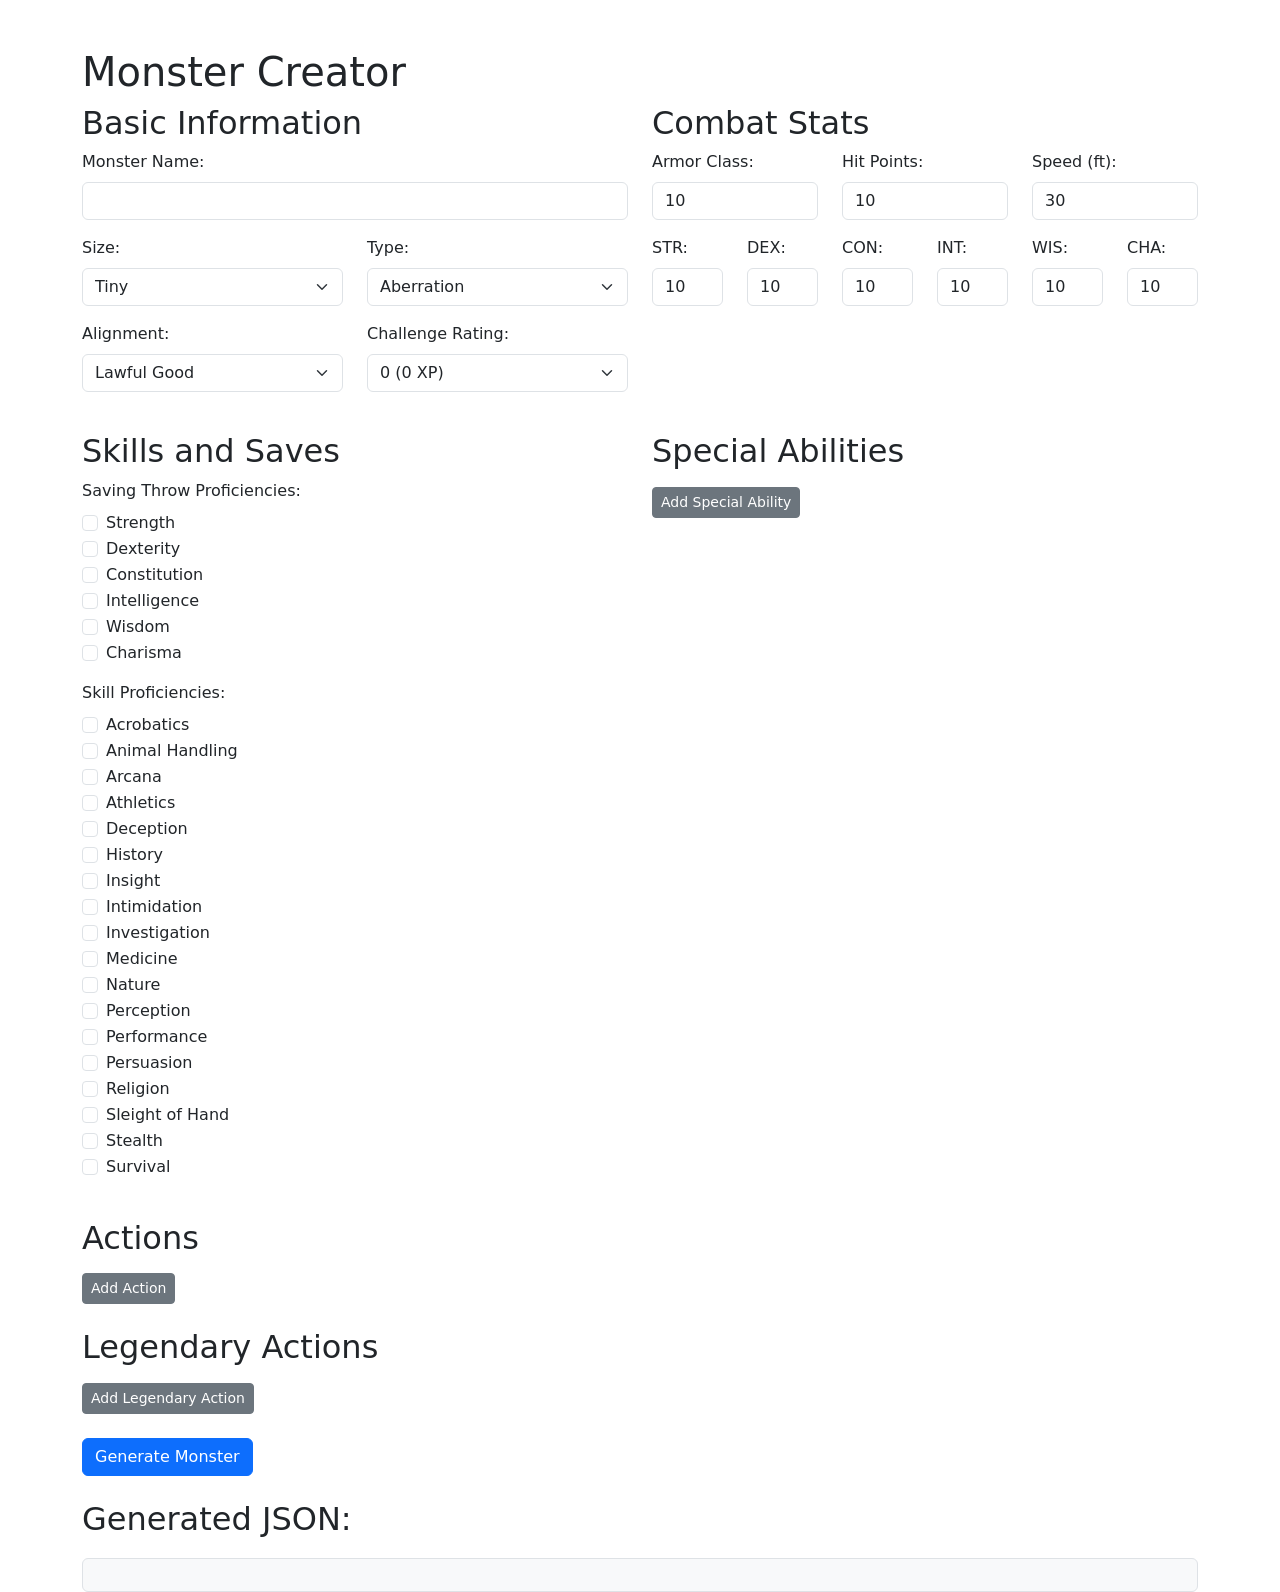
<file: monster.html>
<!doctype html>
<html lang="en">
  <head>
    <meta charset="UTF-8" />
    <meta name="viewport" content="width=device-width, initial-scale=1.0" />
    <title>Monster Creator</title>
    <link rel="icon" href="/favicon.svg" type="image/svg+xml" />
    <link
      href="https://cdn.jsdelivr.net/npm/bootstrap@5.3.3/dist/css/bootstrap.min.css"
      rel="stylesheet"
      integrity="sha384-QWTKZyjpPEjISv5WaRU9OFeRpok6YctnYmDr5pNlyT2bRjXh0JMhjY6hW+ALEwIH"
      crossorigin="anonymous"
    />
    <link href="css/styles.css" rel="stylesheet" />
  </head>

  <body>
    <div class="container mt-5">
      <h1>Monster Creator</h1>

      <div class="row">
        <!-- Basic Information -->
        <div class="col-md-6">
          <h2>Basic Information</h2>
          <div class="mb-3">
            <label for="monsterName" class="form-label">Monster Name:</label>
            <input type="text" class="form-control" id="monsterName" />
          </div>

          <div class="row mb-3">
            <div class="col">
              <label for="size" class="form-label">Size:</label>
              <select class="form-select" id="size">
                <option value="tiny">Tiny</option>
                <option value="small">Small</option>
                <option value="medium">Medium</option>
                <option value="large">Large</option>
                <option value="huge">Huge</option>
                <option value="gargantuan">Gargantuan</option>
              </select>
            </div>
            <div class="col">
              <label for="type" class="form-label">Type:</label>
              <select class="form-select" id="type">
                <option value="aberration">Aberration</option>
                <option value="beast">Beast</option>
                <option value="celestial">Celestial</option>
                <option value="construct">Construct</option>
                <option value="dragon">Dragon</option>
                <option value="elemental">Elemental</option>
                <option value="fey">Fey</option>
                <option value="fiend">Fiend</option>
                <option value="giant">Giant</option>
                <option value="humanoid">Humanoid</option>
                <option value="monstrosity">Monstrosity</option>
                <option value="ooze">Ooze</option>
                <option value="plant">Plant</option>
                <option value="undead">Undead</option>
              </select>
            </div>
          </div>

          <div class="row mb-3">
            <div class="col">
              <label for="alignment" class="form-label">Alignment:</label>
              <select class="form-select" id="alignment">
                <option value="lawful_good">Lawful Good</option>
                <option value="neutral_good">Neutral Good</option>
                <option value="chaotic_good">Chaotic Good</option>
                <option value="lawful_neutral">Lawful Neutral</option>
                <option value="true_neutral">True Neutral</option>
                <option value="chaotic_neutral">Chaotic Neutral</option>
                <option value="lawful_evil">Lawful Evil</option>
                <option value="neutral_evil">Neutral Evil</option>
                <option value="chaotic_evil">Chaotic Evil</option>
                <option value="unaligned">Unaligned</option>
              </select>
            </div>
            <div class="col">
              <label for="cr" class="form-label">Challenge Rating:</label>
              <select class="form-select" id="cr">
                <option value="0">0 (0 XP)</option>
                <option value="0.125">1/8 (25 XP)</option>
                <option value="0.25">1/4 (50 XP)</option>
                <option value="0.5">1/2 (100 XP)</option>
                <option value="1">1 (200 XP)</option>
                <option value="2">2 (450 XP)</option>
                <option value="3">3 (700 XP)</option>
                <option value="4">4 (1,100 XP)</option>
                <option value="5">5 (1,800 XP)</option>
                <option value="6">6 (2,300 XP)</option>
                <option value="7">7 (2,900 XP)</option>
                <option value="8">8 (3,900 XP)</option>
                <option value="9">9 (5,000 XP)</option>
                <option value="10">10 (5,900 XP)</option>
              </select>
            </div>
          </div>
        </div>

        <!-- Combat Stats -->
        <div class="col-md-6">
          <h2>Combat Stats</h2>
          <div class="row mb-3">
            <div class="col">
              <label for="armorClass" class="form-label">Armor Class:</label>
              <input
                type="number"
                class="form-control"
                id="armorClass"
                min="0"
                value="10"
              />
            </div>
            <div class="col">
              <label for="hitPoints" class="form-label">Hit Points:</label>
              <input
                type="number"
                class="form-control"
                id="hitPoints"
                min="1"
                value="10"
              />
            </div>
            <div class="col">
              <label for="speed" class="form-label">Speed (ft):</label>
              <input
                type="number"
                class="form-control"
                id="speed"
                min="0"
                value="30"
              />
            </div>
          </div>

          <div class="row mb-3">
            <div class="col">
              <label for="str" class="form-label">STR:</label>
              <input
                type="number"
                class="form-control"
                id="str"
                min="1"
                max="30"
                value="10"
              />
            </div>
            <div class="col">
              <label for="dex" class="form-label">DEX:</label>
              <input
                type="number"
                class="form-control"
                id="dex"
                min="1"
                max="30"
                value="10"
              />
            </div>
            <div class="col">
              <label for="con" class="form-label">CON:</label>
              <input
                type="number"
                class="form-control"
                id="con"
                min="1"
                max="30"
                value="10"
              />
            </div>
            <div class="col">
              <label for="int" class="form-label">INT:</label>
              <input
                type="number"
                class="form-control"
                id="int"
                min="1"
                max="30"
                value="10"
              />
            </div>
            <div class="col">
              <label for="wis" class="form-label">WIS:</label>
              <input
                type="number"
                class="form-control"
                id="wis"
                min="1"
                max="30"
                value="10"
              />
            </div>
            <div class="col">
              <label for="cha" class="form-label">CHA:</label>
              <input
                type="number"
                class="form-control"
                id="cha"
                min="1"
                max="30"
                value="10"
              />
            </div>
          </div>
        </div>
      </div>

      <!-- Skills and Abilities -->
      <div class="row mt-4">
        <div class="col-md-6">
          <h2>Skills and Saves</h2>
          <div class="mb-3">
            <label class="form-label">Saving Throw Proficiencies:</label>
            <div class="form-check">
              <input class="form-check-input" type="checkbox" id="strSave" />
              <label class="form-check-label" for="strSave">Strength</label>
            </div>
            <div class="form-check">
              <input class="form-check-input" type="checkbox" id="dexSave" />
              <label class="form-check-label" for="dexSave">Dexterity</label>
            </div>
            <div class="form-check">
              <input class="form-check-input" type="checkbox" id="conSave" />
              <label class="form-check-label" for="conSave">Constitution</label>
            </div>
            <div class="form-check">
              <input class="form-check-input" type="checkbox" id="intSave" />
              <label class="form-check-label" for="intSave">Intelligence</label>
            </div>
            <div class="form-check">
              <input class="form-check-input" type="checkbox" id="wisSave" />
              <label class="form-check-label" for="wisSave">Wisdom</label>
            </div>
            <div class="form-check">
              <input class="form-check-input" type="checkbox" id="chaSave" />
              <label class="form-check-label" for="chaSave">Charisma</label>
            </div>
          </div>

          <div class="mb-3">
            <label class="form-label">Skill Proficiencies:</label>
            <div class="form-check">
              <input class="form-check-input" type="checkbox" id="acrobatics" />
              <label class="form-check-label" for="acrobatics"
                >Acrobatics</label
              >
            </div>
            <div class="form-check">
              <input
                class="form-check-input"
                type="checkbox"
                id="animalHandling"
              />
              <label class="form-check-label" for="animalHandling"
                >Animal Handling</label
              >
            </div>
            <div class="form-check">
              <input class="form-check-input" type="checkbox" id="arcana" />
              <label class="form-check-label" for="arcana">Arcana</label>
            </div>
            <div class="form-check">
              <input class="form-check-input" type="checkbox" id="athletics" />
              <label class="form-check-label" for="athletics">Athletics</label>
            </div>
            <div class="form-check">
              <input class="form-check-input" type="checkbox" id="deception" />
              <label class="form-check-label" for="deception">Deception</label>
            </div>
            <div class="form-check">
              <input class="form-check-input" type="checkbox" id="history" />
              <label class="form-check-label" for="history">History</label>
            </div>
            <div class="form-check">
              <input class="form-check-input" type="checkbox" id="insight" />
              <label class="form-check-label" for="insight">Insight</label>
            </div>
            <div class="form-check">
              <input
                class="form-check-input"
                type="checkbox"
                id="intimidation"
              />
              <label class="form-check-label" for="intimidation"
                >Intimidation</label
              >
            </div>
            <div class="form-check">
              <input
                class="form-check-input"
                type="checkbox"
                id="investigation"
              />
              <label class="form-check-label" for="investigation"
                >Investigation</label
              >
            </div>
            <div class="form-check">
              <input class="form-check-input" type="checkbox" id="medicine" />
              <label class="form-check-label" for="medicine">Medicine</label>
            </div>
            <div class="form-check">
              <input class="form-check-input" type="checkbox" id="nature" />
              <label class="form-check-label" for="nature">Nature</label>
            </div>
            <div class="form-check">
              <input class="form-check-input" type="checkbox" id="perception" />
              <label class="form-check-label" for="perception"
                >Perception</label
              >
            </div>
            <div class="form-check">
              <input
                class="form-check-input"
                type="checkbox"
                id="performance"
              />
              <label class="form-check-label" for="performance"
                >Performance</label
              >
            </div>
            <div class="form-check">
              <input class="form-check-input" type="checkbox" id="persuasion" />
              <label class="form-check-label" for="persuasion"
                >Persuasion</label
              >
            </div>
            <div class="form-check">
              <input class="form-check-input" type="checkbox" id="religion" />
              <label class="form-check-label" for="religion">Religion</label>
            </div>
            <div class="form-check">
              <input
                class="form-check-input"
                type="checkbox"
                id="sleightOfHand"
              />
              <label class="form-check-label" for="sleightOfHand"
                >Sleight of Hand</label
              >
            </div>
            <div class="form-check">
              <input class="form-check-input" type="checkbox" id="stealth" />
              <label class="form-check-label" for="stealth">Stealth</label>
            </div>
            <div class="form-check">
              <input class="form-check-input" type="checkbox" id="survival" />
              <label class="form-check-label" for="survival">Survival</label>
            </div>
          </div>
        </div>

        <div class="col-md-6">
          <h2>Special Abilities</h2>
          <div id="specialAbilitiesContainer">
            <!-- Dynamic ability entries will be added here -->
          </div>
          <button
            type="button"
            class="btn btn-secondary btn-sm mt-2"
            onclick="addAbility()"
          >
            Add Special Ability
          </button>
        </div>
      </div>

      <!-- Actions -->
      <div class="mt-4">
        <h2>Actions</h2>
        <div id="actionsContainer">
          <!-- Dynamic action entries will be added here -->
        </div>
        <button
          type="button"
          class="btn btn-secondary btn-sm mt-2"
          onclick="addAction()"
        >
          Add Action
        </button>
      </div>

      <!-- Legendary Actions -->
      <div class="mt-4">
        <h2>Legendary Actions</h2>
        <div id="legendaryActionsContainer">
          <!-- Dynamic legendary action entries will be added here -->
        </div>
        <button
          type="button"
          class="btn btn-secondary btn-sm mt-2"
          onclick="addLegendaryAction()"
        >
          Add Legendary Action
        </button>
      </div>
      <div class="mt-4">
        <button class="btn btn-primary" onclick="generateJSON()">
          Generate Monster
        </button>
      </div>
      <div class="mt-4">
        <h2>Generated JSON:</h2>
        <div
          id="output"
          class="border rounded p-3 bg-light font-monospace"
        ></div>
      </div>
    </div>

    <script
      src="https://cdn.jsdelivr.net/npm/bootstrap@5.3.3/dist/js/bootstrap.bundle.min.js"
      integrity="sha384-YvpcrYf0tY3lHB60NNkmXc5s9fDVZLESaAA55NDzOxhy9GkcIdslK1eN7N6jIeHz"
      crossorigin="anonymous"
    ></script>
    <script src="js/monster.js"></script>
  </body>
</html>
</file>
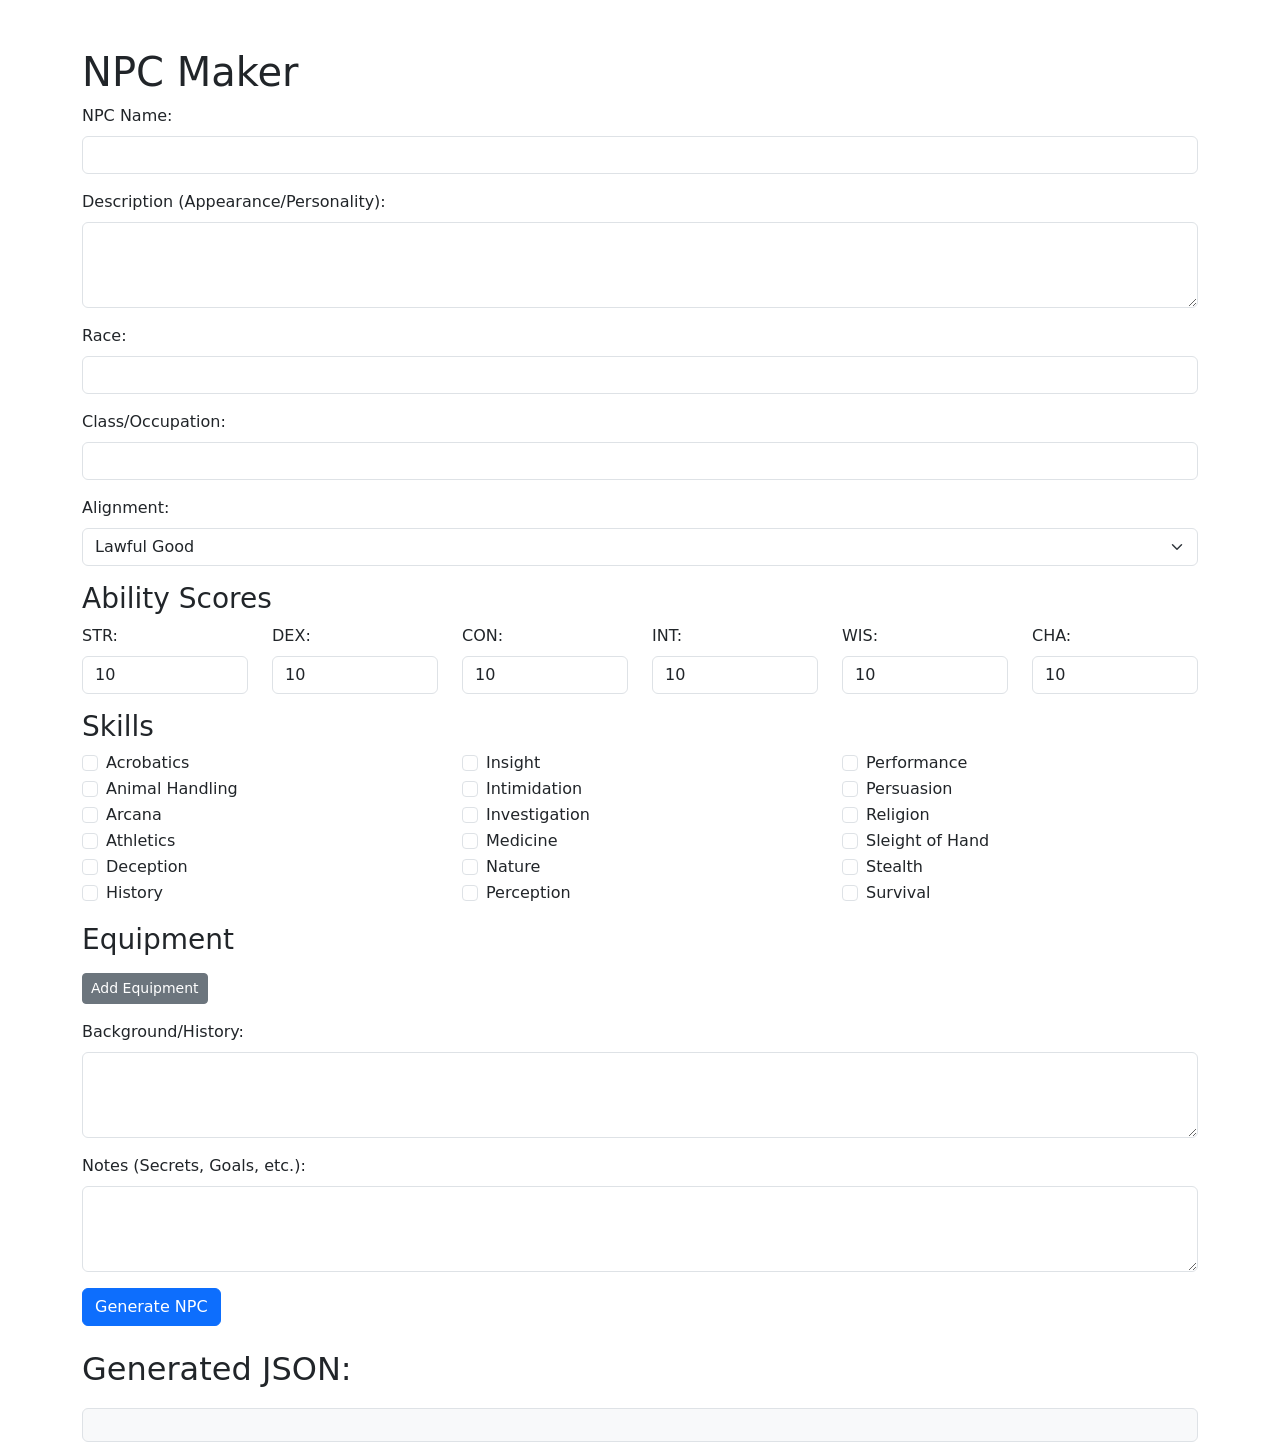
<file: npc.html>
<!doctype html>
<html lang="en">
  <head>
    <meta charset="UTF-8" />
    <meta name="viewport" content="width=device-width, initial-scale=1.0" />
    <title>NPC Maker</title>
    <link rel="icon" href="/favicon.svg" type="image/svg+xml" />
    <link
      href="https://cdn.jsdelivr.net/npm/bootstrap@5.3.3/dist/css/bootstrap.min.css"
      rel="stylesheet"
      integrity="sha384-QWTKZyjpPEjISv5WaRU9OFeRpok6YctnYmDr5pNlyT2bRjXh0JMhjY6hW+ALEwIH"
      crossorigin="anonymous"
    />
    <link href="css/styles.css" rel="stylesheet" />
  </head>

  <body>
    <div class="container mt-5">
      <h1>NPC Maker</h1>

      <div class="mb-3">
        <label for="npcName" class="form-label">NPC Name:</label>
        <input type="text" class="form-control" id="npcName" />
      </div>

      <div class="mb-3">
        <label for="npcDescription" class="form-label"
          >Description (Appearance/Personality):</label
        >
        <textarea class="form-control" id="npcDescription" rows="3"></textarea>
      </div>

      <div class="mb-3">
        <label for="npcRace" class="form-label">Race:</label>
        <input type="text" class="form-control" id="npcRace" />
      </div>

      <div class="mb-3">
        <label for="npcClass" class="form-label">Class/Occupation:</label>
        <input type="text" class="form-control" id="npcClass" />
      </div>

      <div class="mb-3">
        <label for="npcAlignment" class="form-label">Alignment:</label>
        <select class="form-select" id="npcAlignment">
          <option value="Lawful Good">Lawful Good</option>
          <option value="Neutral Good">Neutral Good</option>
          <option value="Chaotic Good">Chaotic Good</option>
          <option value="Lawful Neutral">Lawful Neutral</option>
          <option value="True Neutral">True Neutral</option>
          <option value="Chaotic Neutral">Chaotic Neutral</option>
          <option value="Lawful Evil">Lawful Evil</option>
          <option value="Neutral Evil">Neutral Evil</option>
          <option value="Chaotic Evil">Chaotic Evil</option>
        </select>
      </div>

      <!-- Ability Scores -->
      <div class="mb-3">
        <h3>Ability Scores</h3>
        <div class="row">
          <div class="col-md-2">
            <label for="npcStr" class="form-label">STR:</label>
            <input
              type="number"
              class="form-control"
              id="npcStr"
              min="1"
              max="30"
              value="10"
            />
          </div>
          <div class="col-md-2">
            <label for="npcDex" class="form-label">DEX:</label>
            <input
              type="number"
              class="form-control"
              id="npcDex"
              min="1"
              max="30"
              value="10"
            />
          </div>
          <div class="col-md-2">
            <label for="npcCon" class="form-label">CON:</label>
            <input
              type="number"
              class="form-control"
              id="npcCon"
              min="1"
              max="30"
              value="10"
            />
          </div>
          <div class="col-md-2">
            <label for="npcInt" class="form-label">INT:</label>
            <input
              type="number"
              class="form-control"
              id="npcInt"
              min="1"
              max="30"
              value="10"
            />
          </div>
          <div class="col-md-2">
            <label for="npcWis" class="form-label">WIS:</label>
            <input
              type="number"
              class="form-control"
              id="npcWis"
              min="1"
              max="30"
              value="10"
            />
          </div>
          <div class="col-md-2">
            <label for="npcCha" class="form-label">CHA:</label>
            <input
              type="number"
              class="form-control"
              id="npcCha"
              min="1"
              max="30"
              value="10"
            />
          </div>
        </div>
      </div>

      <!-- Skills -->
      <div class="mb-3">
        <h3>Skills</h3>
        <div class="row">
          <div class="col-md-4">
            <div class="form-check">
              <input
                class="form-check-input"
                type="checkbox"
                id="skillAcrobatics"
              />
              <label class="form-check-label" for="skillAcrobatics"
                >Acrobatics</label
              >
            </div>
            <div class="form-check">
              <input
                class="form-check-input"
                type="checkbox"
                id="skillAnimalHandling"
              />
              <label class="form-check-label" for="skillAnimalHandling"
                >Animal Handling</label
              >
            </div>
            <div class="form-check">
              <input
                class="form-check-input"
                type="checkbox"
                id="skillArcana"
              />
              <label class="form-check-label" for="skillArcana">Arcana</label>
            </div>
            <div class="form-check">
              <input
                class="form-check-input"
                type="checkbox"
                id="skillAthletics"
              />
              <label class="form-check-label" for="skillAthletics"
                >Athletics</label
              >
            </div>
            <div class="form-check">
              <input
                class="form-check-input"
                type="checkbox"
                id="skillDeception"
              />
              <label class="form-check-label" for="skillDeception"
                >Deception</label
              >
            </div>
            <div class="form-check">
              <input
                class="form-check-input"
                type="checkbox"
                id="skillHistory"
              />
              <label class="form-check-label" for="skillHistory">History</label>
            </div>
          </div>
          <div class="col-md-4">
            <div class="form-check">
              <input
                class="form-check-input"
                type="checkbox"
                id="skillInsight"
              />
              <label class="form-check-label" for="skillInsight">Insight</label>
            </div>
            <div class="form-check">
              <input
                class="form-check-input"
                type="checkbox"
                id="skillIntimidation"
              />
              <label class="form-check-label" for="skillIntimidation"
                >Intimidation</label
              >
            </div>
            <div class="form-check">
              <input
                class="form-check-input"
                type="checkbox"
                id="skillInvestigation"
              />
              <label class="form-check-label" for="skillInvestigation"
                >Investigation</label
              >
            </div>
            <div class="form-check">
              <input
                class="form-check-input"
                type="checkbox"
                id="skillMedicine"
              />
              <label class="form-check-label" for="skillMedicine"
                >Medicine</label
              >
            </div>
            <div class="form-check">
              <input
                class="form-check-input"
                type="checkbox"
                id="skillNature"
              />
              <label class="form-check-label" for="skillNature">Nature</label>
            </div>
            <div class="form-check">
              <input
                class="form-check-input"
                type="checkbox"
                id="skillPerception"
              />
              <label class="form-check-label" for="skillPerception"
                >Perception</label
              >
            </div>
          </div>
          <div class="col-md-4">
            <div class="form-check">
              <input
                class="form-check-input"
                type="checkbox"
                id="skillPerformance"
              />
              <label class="form-check-label" for="skillPerformance"
                >Performance</label
              >
            </div>
            <div class="form-check">
              <input
                class="form-check-input"
                type="checkbox"
                id="skillPersuasion"
              />
              <label class="form-check-label" for="skillPersuasion"
                >Persuasion</label
              >
            </div>
            <div class="form-check">
              <input
                class="form-check-input"
                type="checkbox"
                id="skillReligion"
              />
              <label class="form-check-label" for="skillReligion"
                >Religion</label
              >
            </div>
            <div class="form-check">
              <input
                class="form-check-input"
                type="checkbox"
                id="skillSleightOfHand"
              />
              <label class="form-check-label" for="skillSleightOfHand"
                >Sleight of Hand</label
              >
            </div>
            <div class="form-check">
              <input
                class="form-check-input"
                type="checkbox"
                id="skillStealth"
              />
              <label class="form-check-label" for="skillStealth">Stealth</label>
            </div>
            <div class="form-check">
              <input
                class="form-check-input"
                type="checkbox"
                id="skillSurvival"
              />
              <label class="form-check-label" for="skillSurvival"
                >Survival</label
              >
            </div>
          </div>
        </div>
      </div>

      <!-- Equipment -->
      <div class="mb-3">
        <h3>Equipment</h3>
        <div id="equipmentContainer">
          <!-- Dynamic equipment entries will be added here -->
        </div>
        <button
          type="button"
          class="btn btn-secondary btn-sm mt-2"
          onclick="addEquipment()"
        >
          Add Equipment
        </button>
      </div>

      <div class="mb-3">
        <label for="npcBackground" class="form-label"
          >Background/History:</label
        >
        <textarea class="form-control" id="npcBackground" rows="3"></textarea>
      </div>

      <div class="mb-3">
        <label for="npcNotes" class="form-label"
          >Notes (Secrets, Goals, etc.):</label
        >
        <textarea class="form-control" id="npcNotes" rows="3"></textarea>
      </div>

      <button class="btn btn-primary" onclick="generateJSON()">
        Generate NPC
      </button>

      <div class="mt-4">
        <h2>Generated JSON:</h2>
        <div
          id="output"
          class="border rounded p-3 bg-light font-monospace"
        ></div>
      </div>
    </div>

    <script
      src="https://cdn.jsdelivr.net/npm/bootstrap@5.3.3/dist/js/bootstrap.bundle.min.js"
      integrity="sha384-YvpcrYf0tY3lHB60NNkmXc5s9fDVZLESaAA55NDzOxhy9GkcIdslK1eN7N6jIeHz"
      crossorigin="anonymous"
    ></script>
    <script src="js/npc.js"></script>
  </body>
</html>
</file>
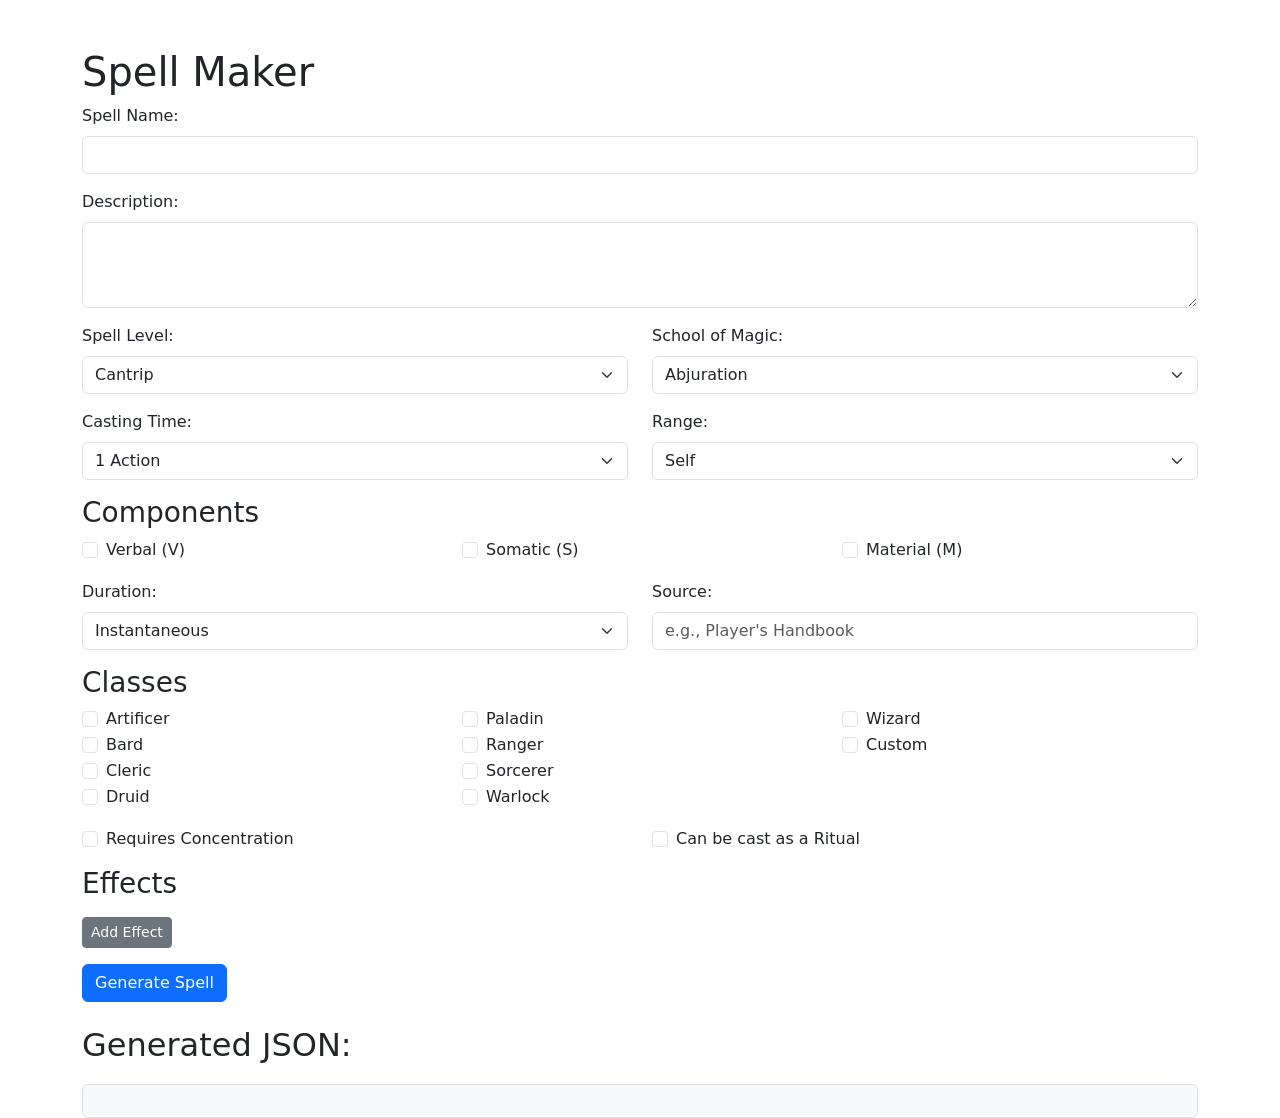
<file: spells.html>
<!doctype html>
<html lang="en">
  <head>
    <meta charset="UTF-8" />
    <meta name="viewport" content="width=device-width, initial-scale=1.0" />
    <title>Spell Maker</title>
    <link rel="icon" href="/favicon.svg" type="image/svg+xml" />
    <link
      href="https://cdn.jsdelivr.net/npm/bootstrap@5.3.3/dist/css/bootstrap.min.css"
      rel="stylesheet"
      integrity="sha384-QWTKZyjpPEjISv5WaRU9OFeRpok6YctnYmDr5pNlyT2bRjXh0JMhjY6hW+ALEwIH"
      crossorigin="anonymous"
    />
    <link href="css/styles.css" rel="stylesheet" />
  </head>

  <body>
    <div class="container mt-5">
      <h1>Spell Maker</h1>

      <div class="mb-3">
        <label for="spellName" class="form-label">Spell Name:</label>
        <input type="text" class="form-control" id="spellName" />
      </div>

      <div class="mb-3">
        <label for="spellDescription" class="form-label">Description:</label>
        <textarea
          class="form-control"
          id="spellDescription"
          rows="3"
        ></textarea>
      </div>

      <div class="row">
        <div class="col-md-6">
          <div class="mb-3">
            <label for="spellLevel" class="form-label">Spell Level:</label>
            <select class="form-select" id="spellLevel">
              <option value="0">Cantrip</option>
              <option value="1">1st Level</option>
              <option value="2">2nd Level</option>
              <option value="3">3rd Level</option>
              <option value="4">4th Level</option>
              <option value="5">5th Level</option>
              <option value="6">6th Level</option>
              <option value="7">7th Level</option>
              <option value="8">8th Level</option>
              <option value="9">9th Level</option>
            </select>
          </div>
        </div>
        <div class="col-md-6">
          <div class="mb-3">
            <label for="spellSchool" class="form-label">School of Magic:</label>
            <select class="form-select" id="spellSchool">
              <option value="Abjuration">Abjuration</option>
              <option value="Conjuration">Conjuration</option>
              <option value="Divination">Divination</option>
              <option value="Enchantment">Enchantment</option>
              <option value="Evocation">Evocation</option>
              <option value="Illusion">Illusion</option>
              <option value="Necromancy">Necromancy</option>
              <option value="Transmutation">Transmutation</option>
            </select>
          </div>
        </div>
      </div>

      <div class="row">
        <div class="col-md-6">
          <div class="mb-3">
            <label for="spellCastingTime" class="form-label"
              >Casting Time:</label
            >
            <select class="form-select" id="spellCastingTime">
              <option value="1 Action">1 Action</option>
              <option value="1 Bonus Action">1 Bonus Action</option>
              <option value="1 Reaction">1 Reaction</option>
              <option value="1 Minute">1 Minute</option>
              <option value="10 Minutes">10 Minutes</option>
              <option value="1 Hour">1 Hour</option>
              <option value="8 Hours">8 Hours</option>
              <option value="12 Hours">12 Hours</option>
              <option value="24 Hours">24 Hours</option>
              <option value="Custom">Custom</option>
            </select>
            <input
              type="text"
              class="form-control mt-2 d-none"
              id="spellCastingTimeCustom"
              placeholder="Custom casting time"
            />
          </div>
        </div>
        <div class="col-md-6">
          <div class="mb-3">
            <label for="spellRange" class="form-label">Range:</label>
            <select class="form-select" id="spellRange">
              <option value="Self">Self</option>
              <option value="Touch">Touch</option>
              <option value="5 feet">5 feet</option>
              <option value="10 feet">10 feet</option>
              <option value="30 feet">30 feet</option>
              <option value="60 feet">60 feet</option>
              <option value="90 feet">90 feet</option>
              <option value="120 feet">120 feet</option>
              <option value="300 feet">300 feet</option>
              <option value="500 feet">500 feet</option>
              <option value="1 mile">1 mile</option>
              <option value="Sight">Sight</option>
              <option value="Unlimited">Unlimited</option>
              <option value="Custom">Custom</option>
            </select>
            <input
              type="text"
              class="form-control mt-2 d-none"
              id="spellRangeCustom"
              placeholder="Custom range"
            />
          </div>
        </div>
      </div>

      <!-- Components -->
      <div class="mb-3">
        <h3>Components</h3>
        <div class="row">
          <div class="col-md-4">
            <div class="form-check">
              <input
                class="form-check-input"
                type="checkbox"
                id="componentVerbal"
              />
              <label class="form-check-label" for="componentVerbal"
                >Verbal (V)</label
              >
            </div>
          </div>
          <div class="col-md-4">
            <div class="form-check">
              <input
                class="form-check-input"
                type="checkbox"
                id="componentSomatic"
              />
              <label class="form-check-label" for="componentSomatic"
                >Somatic (S)</label
              >
            </div>
          </div>
          <div class="col-md-4">
            <div class="form-check">
              <input
                class="form-check-input"
                type="checkbox"
                id="componentMaterial"
              />
              <label class="form-check-label" for="componentMaterial"
                >Material (M)</label
              >
            </div>
          </div>
        </div>
        <div id="materialComponentDiv" class="mt-2 d-none">
          <input
            type="text"
            class="form-control"
            id="materialComponents"
            placeholder="Material components (e.g., a diamond worth 100gp)"
          />
        </div>
      </div>

      <div class="row">
        <div class="col-md-6">
          <div class="mb-3">
            <label for="spellDuration" class="form-label">Duration:</label>
            <select class="form-select" id="spellDuration">
              <option value="Instantaneous">Instantaneous</option>
              <option value="1 Round">1 Round</option>
              <option value="1 Minute">1 Minute</option>
              <option value="10 Minutes">10 Minutes</option>
              <option value="1 Hour">1 Hour</option>
              <option value="8 Hours">8 Hours</option>
              <option value="24 Hours">24 Hours</option>
              <option value="7 Days">7 Days</option>
              <option value="Until Dispelled">Until Dispelled</option>
              <option value="Custom">Custom</option>
            </select>
            <input
              type="text"
              class="form-control mt-2 d-none"
              id="spellDurationCustom"
              placeholder="Custom duration"
            />
          </div>
        </div>
        <div class="col-md-6">
          <div class="mb-3">
            <label for="spellSource" class="form-label">Source:</label>
            <input
              type="text"
              class="form-control"
              id="spellSource"
              placeholder="e.g., Player's Handbook"
            />
          </div>
        </div>
      </div>

      <!-- Classes -->
      <div class="mb-3">
        <h3>Classes</h3>
        <div class="row">
          <div class="col-md-4">
            <div class="form-check">
              <input
                class="form-check-input"
                type="checkbox"
                id="classArtificer"
              />
              <label class="form-check-label" for="classArtificer"
                >Artificer</label
              >
            </div>
            <div class="form-check">
              <input class="form-check-input" type="checkbox" id="classBard" />
              <label class="form-check-label" for="classBard">Bard</label>
            </div>
            <div class="form-check">
              <input
                class="form-check-input"
                type="checkbox"
                id="classCleric"
              />
              <label class="form-check-label" for="classCleric">Cleric</label>
            </div>
            <div class="form-check">
              <input class="form-check-input" type="checkbox" id="classDruid" />
              <label class="form-check-label" for="classDruid">Druid</label>
            </div>
          </div>
          <div class="col-md-4">
            <div class="form-check">
              <input
                class="form-check-input"
                type="checkbox"
                id="classPaladin"
              />
              <label class="form-check-label" for="classPaladin">Paladin</label>
            </div>
            <div class="form-check">
              <input
                class="form-check-input"
                type="checkbox"
                id="classRanger"
              />
              <label class="form-check-label" for="classRanger">Ranger</label>
            </div>
            <div class="form-check">
              <input
                class="form-check-input"
                type="checkbox"
                id="classSorcerer"
              />
              <label class="form-check-label" for="classSorcerer"
                >Sorcerer</label
              >
            </div>
            <div class="form-check">
              <input
                class="form-check-input"
                type="checkbox"
                id="classWarlock"
              />
              <label class="form-check-label" for="classWarlock">Warlock</label>
            </div>
          </div>
          <div class="col-md-4">
            <div class="form-check">
              <input
                class="form-check-input"
                type="checkbox"
                id="classWizard"
              />
              <label class="form-check-label" for="classWizard">Wizard</label>
            </div>
            <div class="form-check">
              <input
                class="form-check-input"
                type="checkbox"
                id="classCustom"
              />
              <label class="form-check-label" for="classCustom">Custom</label>
            </div>
          </div>
        </div>
        <div id="customClassDiv" class="mt-2 d-none">
          <input
            type="text"
            class="form-control"
            id="customClass"
            placeholder="Custom class name"
          />
        </div>
      </div>

      <div class="row">
        <div class="col-md-6">
          <div class="mb-3">
            <div class="form-check">
              <input
                class="form-check-input"
                type="checkbox"
                id="spellConcentration"
              />
              <label class="form-check-label" for="spellConcentration"
                >Requires Concentration</label
              >
            </div>
          </div>
        </div>
        <div class="col-md-6">
          <div class="mb-3">
            <div class="form-check">
              <input
                class="form-check-input"
                type="checkbox"
                id="spellRitual"
              />
              <label class="form-check-label" for="spellRitual"
                >Can be cast as a Ritual</label
              >
            </div>
          </div>
        </div>
      </div>

      <!-- Damage/Healing -->
      <div class="mb-3">
        <h3>Effects</h3>
        <div id="effectsContainer">
          <!-- Dynamic effect entries will be added here -->
        </div>
        <button
          type="button"
          class="btn btn-secondary btn-sm mt-2"
          onclick="addEffect()"
        >
          Add Effect
        </button>
      </div>

      <button class="btn btn-primary" onclick="generateSpell()">
        Generate Spell
      </button>

      <div class="mt-4">
        <h2>Generated JSON:</h2>
        <div
          id="output"
          class="border rounded p-3 bg-light font-monospace"
        ></div>
      </div>
    </div>

    <script
      src="https://cdn.jsdelivr.net/npm/bootstrap@5.3.3/dist/js/bootstrap.bundle.min.js"
      integrity="sha384-YvpcrYf0tY3lHB60NNkmXc5s9fDVZLESaAA55NDzOxhy9GkcIdslK1eN7N6jIeHz"
      crossorigin="anonymous"
    ></script>
    <script src="js/spells.js"></script>
  </body>
</html>
</file>
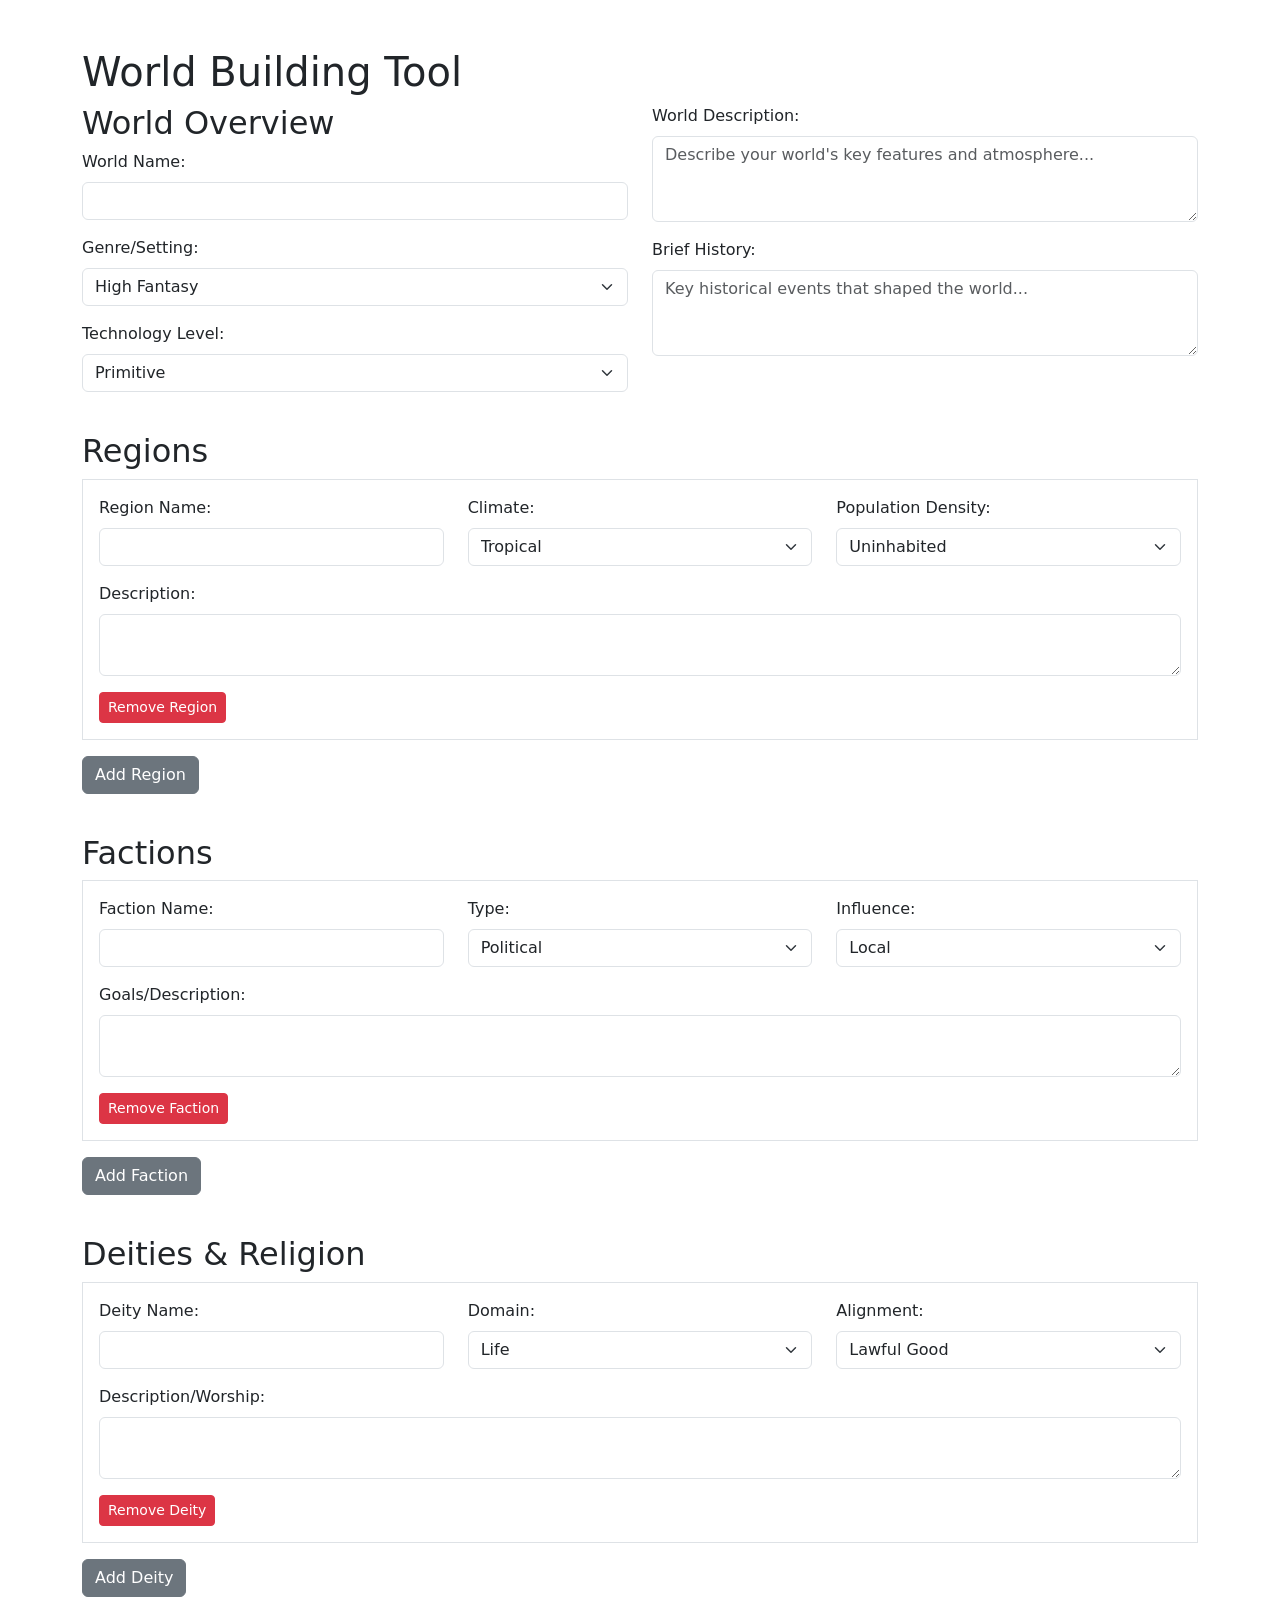
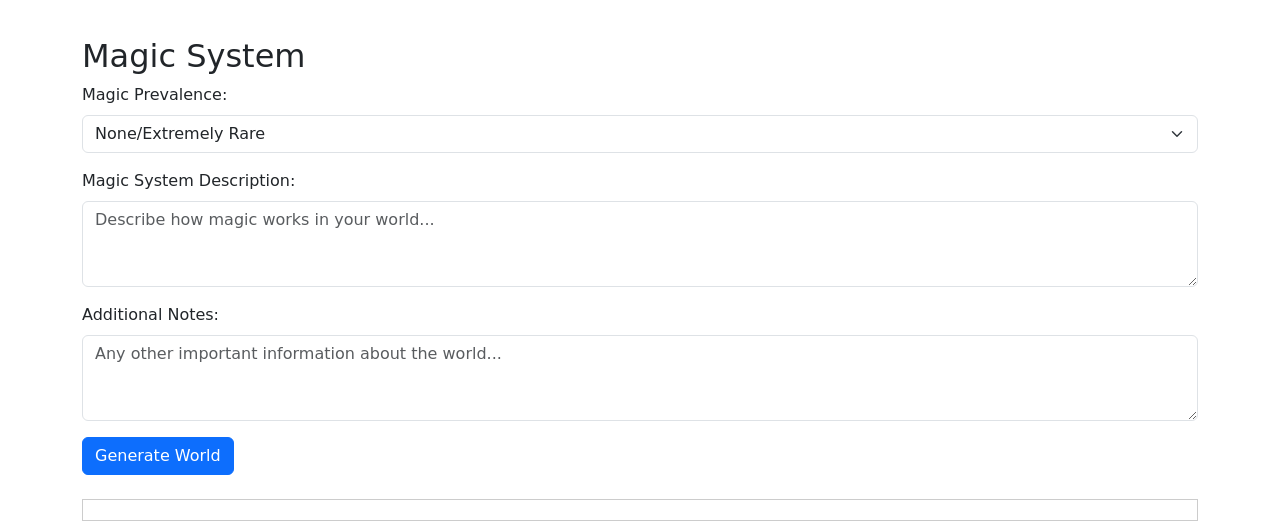
<file: worldbuilding.html>
<!doctype html>
<html lang="en">
  <head>
    <meta charset="UTF-8" />
    <meta name="viewport" content="width=device-width, initial-scale=1.0" />
    <title>World Building Tool</title>
    <link rel="icon" href="/favicon.svg" type="image/svg+xml" />
    <link
      href="https://cdn.jsdelivr.net/npm/bootstrap@5.3.3/dist/css/bootstrap.min.css"
      rel="stylesheet"
      integrity="sha384-QWTKZyjpPEjISv5WaRU9OFeRpok6YctnYmDr5pNlyT2bRjXh0JMhjY6hW+ALEwIH"
      crossorigin="anonymous"
    />
    <link href="css/styles.css" rel="stylesheet" />
  </head>

  <body>
    <div class="container mt-5">
      <h1>World Building Tool</h1>

      <!-- World Overview -->
      <div class="row">
        <div class="col-md-6">
          <h2>World Overview</h2>
          <div class="mb-3">
            <label for="worldName" class="form-label">World Name:</label>
            <input type="text" class="form-control" id="worldName" />
          </div>

          <div class="mb-3">
            <label for="genre" class="form-label">Genre/Setting:</label>
            <select class="form-select" id="genre">
              <option value="high_fantasy">High Fantasy</option>
              <option value="low_fantasy">Low Fantasy</option>
              <option value="dark_fantasy">Dark Fantasy</option>
              <option value="steampunk">Steampunk</option>
              <option value="post_apocalyptic">Post-Apocalyptic</option>
              <option value="mythological">Mythological</option>
            </select>
          </div>

          <div class="mb-3">
            <label for="technology" class="form-label">Technology Level:</label>
            <select class="form-select" id="technology">
              <option value="primitive">Primitive</option>
              <option value="medieval">Medieval</option>
              <option value="renaissance">Renaissance</option>
              <option value="industrial">Industrial</option>
              <option value="modern">Modern</option>
              <option value="advanced">Advanced/Magical</option>
            </select>
          </div>
        </div>

        <div class="col-md-6">
          <div class="mb-3">
            <label for="description" class="form-label"
              >World Description:</label
            >
            <textarea
              class="form-control"
              id="description"
              rows="3"
              placeholder="Describe your world's key features and atmosphere..."
            ></textarea>
          </div>

          <div class="mb-3">
            <label for="history" class="form-label">Brief History:</label>
            <textarea
              class="form-control"
              id="history"
              rows="3"
              placeholder="Key historical events that shaped the world..."
            ></textarea>
          </div>
        </div>
      </div>

      <!-- Regions -->
      <h2 class="mt-4">Regions</h2>
      <div id="regionsContainer">
        <div class="region-entry mb-3 border p-3">
          <div class="row">
            <div class="col-md-4">
              <label class="form-label">Region Name:</label>
              <input type="text" class="form-control region-name" />
            </div>
            <div class="col-md-4">
              <label class="form-label">Climate:</label>
              <select class="form-select region-climate">
                <option value="tropical">Tropical</option>
                <option value="temperate">Temperate</option>
                <option value="arctic">Arctic</option>
                <option value="desert">Desert</option>
                <option value="mountains">Mountains</option>
                <option value="coastal">Coastal</option>
              </select>
            </div>
            <div class="col-md-4">
              <label class="form-label">Population Density:</label>
              <select class="form-select region-population">
                <option value="uninhabited">Uninhabited</option>
                <option value="sparse">Sparse</option>
                <option value="moderate">Moderate</option>
                <option value="dense">Dense</option>
                <option value="overcrowded">Overcrowded</option>
              </select>
            </div>
          </div>
          <div class="mb-3 mt-3">
            <label class="form-label">Description:</label>
            <textarea
              class="form-control region-description"
              rows="2"
            ></textarea>
          </div>
          <button
            class="btn btn-danger btn-sm"
            onclick="this.parentElement.remove()"
          >
            Remove Region
          </button>
        </div>
      </div>
      <button class="btn btn-secondary mb-3" onclick="addRegion()">
        Add Region
      </button>

      <!-- Factions -->
      <h2 class="mt-4">Factions</h2>
      <div id="factionsContainer">
        <div class="faction-entry mb-3 border p-3">
          <div class="row">
            <div class="col-md-4">
              <label class="form-label">Faction Name:</label>
              <input type="text" class="form-control faction-name" />
            </div>
            <div class="col-md-4">
              <label class="form-label">Type:</label>
              <select class="form-select faction-type">
                <option value="political">Political</option>
                <option value="religious">Religious</option>
                <option value="military">Military</option>
                <option value="criminal">Criminal</option>
                <option value="mercantile">Mercantile</option>
                <option value="arcane">Arcane</option>
              </select>
            </div>
            <div class="col-md-4">
              <label class="form-label">Influence:</label>
              <select class="form-select faction-influence">
                <option value="local">Local</option>
                <option value="regional">Regional</option>
                <option value="national">National</option>
                <option value="global">Global</option>
              </select>
            </div>
          </div>
          <div class="mb-3 mt-3">
            <label class="form-label">Goals/Description:</label>
            <textarea
              class="form-control faction-description"
              rows="2"
            ></textarea>
          </div>
          <button
            class="btn btn-danger btn-sm"
            onclick="this.parentElement.remove()"
          >
            Remove Faction
          </button>
        </div>
      </div>
      <button class="btn btn-secondary mb-3" onclick="addFaction()">
        Add Faction
      </button>

      <!-- Deities -->
      <h2 class="mt-4">Deities & Religion</h2>
      <div id="deitiesContainer">
        <div class="deity-entry mb-3 border p-3">
          <div class="row">
            <div class="col-md-4">
              <label class="form-label">Deity Name:</label>
              <input type="text" class="form-control deity-name" />
            </div>
            <div class="col-md-4">
              <label class="form-label">Domain:</label>
              <select class="form-select deity-domain">
                <option value="life">Life</option>
                <option value="death">Death</option>
                <option value="war">War</option>
                <option value="nature">Nature</option>
                <option value="magic">Magic</option>
                <option value="knowledge">Knowledge</option>
                <option value="trickery">Trickery</option>
                <option value="forge">Forge</option>
              </select>
            </div>
            <div class="col-md-4">
              <label class="form-label">Alignment:</label>
              <select class="form-select deity-alignment">
                <option value="lawful_good">Lawful Good</option>
                <option value="neutral_good">Neutral Good</option>
                <option value="chaotic_good">Chaotic Good</option>
                <option value="lawful_neutral">Lawful Neutral</option>
                <option value="true_neutral">True Neutral</option>
                <option value="chaotic_neutral">Chaotic Neutral</option>
                <option value="lawful_evil">Lawful Evil</option>
                <option value="neutral_evil">Neutral Evil</option>
                <option value="chaotic_evil">Chaotic Evil</option>
              </select>
            </div>
          </div>
          <div class="mb-3 mt-3">
            <label class="form-label">Description/Worship:</label>
            <textarea
              class="form-control deity-description"
              rows="2"
            ></textarea>
          </div>
          <button
            class="btn btn-danger btn-sm"
            onclick="this.parentElement.remove()"
          >
            Remove Deity
          </button>
        </div>
      </div>
      <button class="btn btn-secondary mb-3" onclick="addDeity()">
        Add Deity
      </button>

      <!-- Magic System -->
      <h2 class="mt-4">Magic System</h2>
      <div class="mb-3">
        <label for="magicPrevalence" class="form-label"
          >Magic Prevalence:</label
        >
        <select class="form-select" id="magicPrevalence">
          <option value="none">None/Extremely Rare</option>
          <option value="low">Low Magic</option>
          <option value="moderate">Moderate Magic</option>
          <option value="high">High Magic</option>
          <option value="pervasive">Pervasive Magic</option>
        </select>
      </div>

      <div class="mb-3">
        <label for="magicDescription" class="form-label"
          >Magic System Description:</label
        >
        <textarea
          class="form-control"
          id="magicDescription"
          rows="3"
          placeholder="Describe how magic works in your world..."
        ></textarea>
      </div>

      <!-- Additional Notes -->
      <div class="mb-3">
        <label for="notes" class="form-label">Additional Notes:</label>
        <textarea
          class="form-control"
          id="notes"
          rows="3"
          placeholder="Any other important information about the world..."
        ></textarea>
      </div>

      <button class="btn btn-primary" onclick="generateWorld()">
        Generate World
      </button>

      <div id="output" class="mt-4"></div>
    </div>

    <script
      src="https://cdn.jsdelivr.net/npm/bootstrap@5.3.3/dist/js/bootstrap.bundle.min.js"
      integrity="sha384-YvpcrYf0tY3lHB60NNkmXc5s9fDVZLESaAA55NDzOxhy9GkcIdslK1eN7N6jIeHz"
      crossorigin="anonymous"
    ></script>
    <script src="js/worldbuilding.js"></script>
  </body>
</html>
</file>
<file: css/styles.css>
#output {
  margin-top: 20px;
  border: 1px solid #ccc;
  padding: 10px;
  white-space: pre-wrap;
  font-family: monospace;
}

.card {
  margin-bottom: 20px;
}

footer {
  margin-top: 30px;
  padding: 20px 0;
  background-color: #f8f9fa;
  text-align: center;
}
</file>
